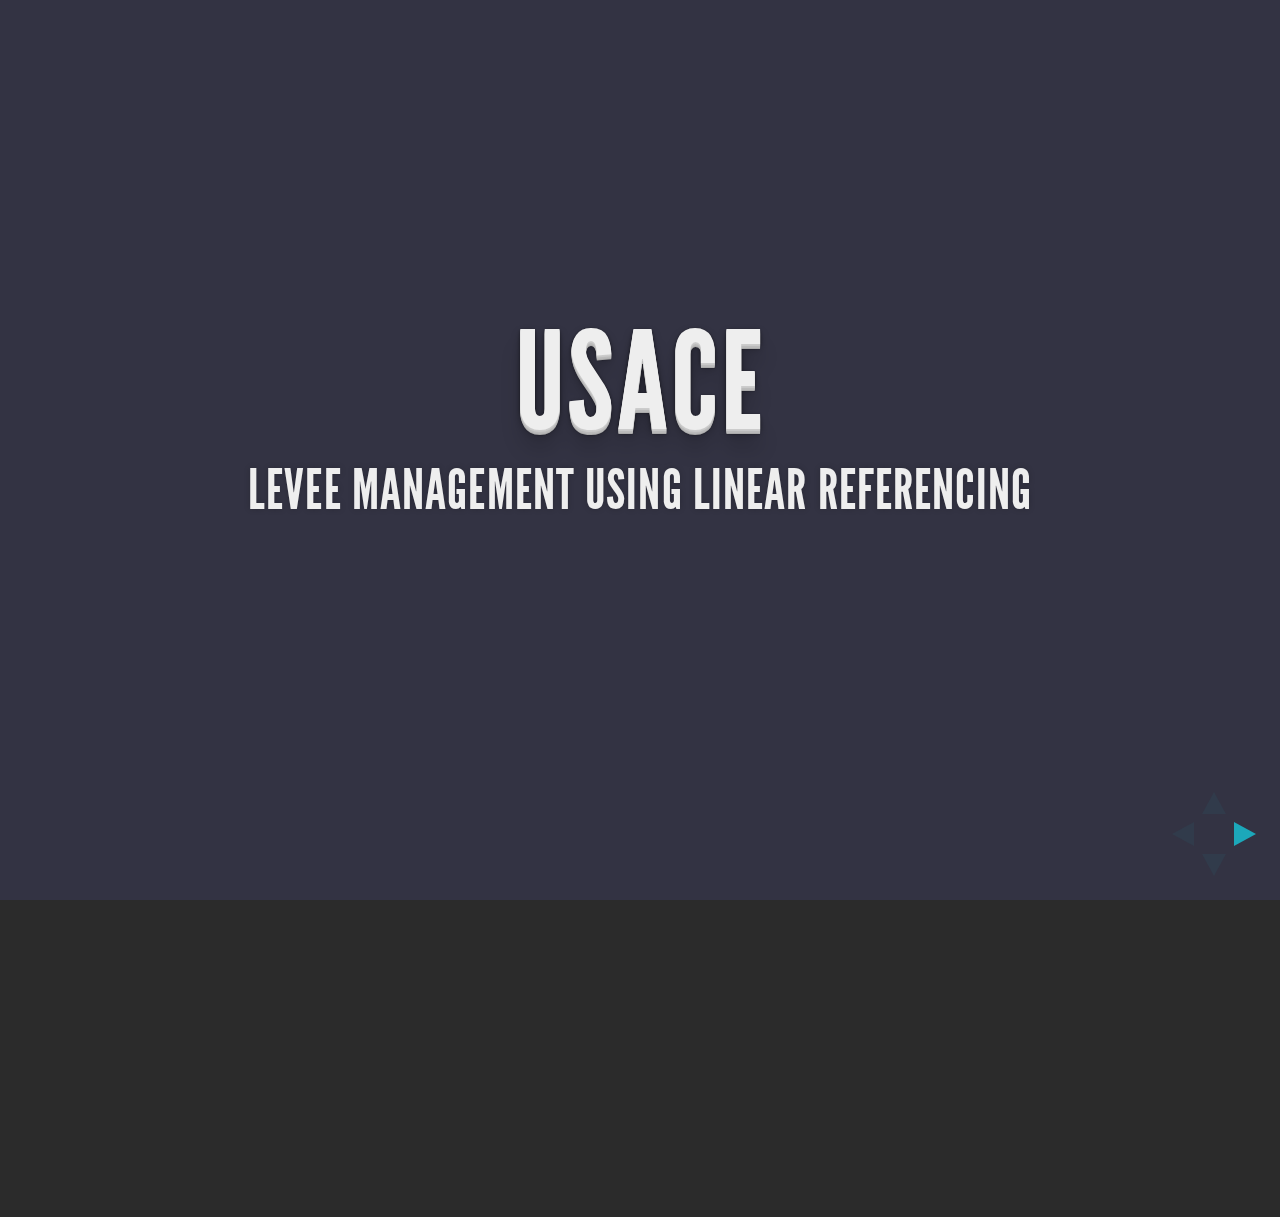
<file: index.html>
<!doctype html>
<html lang="en">

	<head>
		<meta charset="utf-8">

		<title>USACE NLD KCUAG Demo</title>
		<meta name="description" content="USACE Levees and Linear Referencing Presentation"/>
		<meta name="author" content="RG/WB"/>

		<meta name="apple-mobile-web-app-capable" content="yes" />
		<meta name="apple-mobile-web-app-status-bar-style" content="black-translucent" />

		<meta name="viewport" content="width=device-width, initial-scale=1.0, maximum-scale=1.0, user-scalable=no">

		<link rel="stylesheet" href="css/reveal.css">
		<link rel="stylesheet" href="css/theme/default.css" id="theme">

		<!-- For syntax highlighting -->
		<link rel="stylesheet" href="lib/css/zenburn.css">

		<!-- If the query includes 'print-pdf', include the PDF print sheet -->
		<script>
			if( window.location.search.match( /print-pdf/gi ) ) {
				var link = document.createElement( 'link' );
				link.rel = 'stylesheet';
				link.type = 'text/css';
				link.href = 'css/print/pdf.css';
				document.getElementsByTagName( 'head' )[0].appendChild( link );
			}
		</script>

		<!--[if lt IE 9]>
		<script src="lib/js/html5shiv.js"></script>
		<![endif]-->
	</head>

	<body>

		<div class="reveal">

			<!-- Any section element inside of this container is displayed as a slide -->
			<div class="slides">
				<section data-background="#333343">
					<h1>USACE</h1>
					<h3>Levee Management using Linear Referencing</h3>
				</section>
                <section data-background="#FF7575">
                    <section>
					    <h1>USACE Levees</h1>
					    <h2>
                           <ul>
                            <li>Responsible for over 14,000 linear miles of levees</li>
                            <li>Historically managed as fixed length segments corresponding to ownership</li>
                           </ul>
                        </h2>
				    </section>
                    <section>
					    <h1>Approach works well for USACE</h1>
					    <h1 class="fragment">but...</h1>
                        <h1 class="fragment">Fails to effectively support other federal agencies and local partners.</h1>
				    </section>
                    <section>
					    <h3>Solution:</h3>
					    <h1 class="fragment">Add linear referencing to NLD!</h1>
				    </section>
                </section>
                <section data-background="#007777">
                    <section>
					    <h1>Linear Referencing Defined</h1>
					    <h2>A method <span class="fragment">(well, methods...)</span> used to store and manage location relative to a position or range of positions along a linear feature</h2>
				    </section>
				    <section>
				    	<img src="images/mile_marker.png">
				    </section>
                    <section>
					    <iframe height="800" width="1280" src="https://moriverrecovery-s.usace.army.mil/reaches/"></iframe>
					    <a href="https://moriverrecovery-s.usace.army.mil/reaches/">bail out link</a>
				    </section>
				    <!-- Demonstrate the show temporary reach tool workflow -->
                </section>
                <section data-background="#0029A6">
                    <section>
                        <h1>Requirements</h1>
                    </section>
                    <section>
                        <h1>User Defined Classes </h1>
                       	<h2 class="fragment">(Reach Classes / Event Themes)</h2>
                        <h1 class="fragment">Dynamic Data Model</h1>
                    </section>
                    <section>
					    <iframe height="800" width="1280" src="https://moriverrecovery-s.usace.army.mil/reaches/"></iframe>
				    </section>
				    <!-- Demonstrate the Create Reach Class Tool and how we can add attributes etc... -->
                    <section>
                        <h1>On-Line Reach Editing</h1>
                    </section>
                    <section>
					    <iframe height="800" width="1280" src="https://moriverrecovery-s.usace.army.mil/reaches/"></iframe>
				    </section>
				    <!-- Demonstrate the online event editing capability -->
                    <section>
                        <h1>User-Defined Symbology</h1>
                        <h2 class="fragment">Persistant User Defined Layers</h2>
                    	<h1 class="fragment" >layer</h1>
                    	<h1 class="fragment" >==</h1>
                    	<h1 class="fragment" >data + symbology</h1>
                    </section>
                    <section>
					    <iframe height="800" width="1280" src="https://moriverrecovery-s.usace.army.mil/reaches/"></iframe>
				    </section>
				    <!-- Demonstrate adding a layer with custom symbology -->
                    <section>
                        <h1>Desktop GIS Compatibility</h1>
                        <h3 class="fragment">(export to shapefile)<h3>
                    </section>
                    <section>
					    <iframe height="800" width="1280" src="https://moriverrecovery-s.usace.army.mil/reaches/"></iframe>
				    </section>
				    <!-- Demonstrate export to shapefile functionality and how dumb it is... -->
                </section>
                <section data-background="#7519D1">
                    <section>
					    <h1>Concerns/Issues</h1>
				    </section>
                    <section>
					    <h1>UI Complexity</h1>
                        <h2 class="fragment">Single Application to serve multiple agencies</h2>
                        <h2 class="fragment">Must be highly intuative to minimize/avoid training</h2>
				    </section>
                    <section>
					    <h1>Performance!!!</h1>
				    </section>
                </section>
                <section>
                	<h1>Slides</h1>
                	<h3 class="fragment">(minus live demo of course)</h3>
                	<h1 class="fragment">willbreitkreutz.github.io/kcaug_presentation</h1>
                </section>
			</div>
		</div>

		<script src="lib/js/head.min.js"></script>
		<script src="js/reveal.js"></script>

		<script>

			// Full list of configuration options available here:
			// https://github.com/hakimel/reveal.js#configuration
			Reveal.initialize({
				controls: true,
				progress: false,
				history: true,
				center: true,

				theme: Reveal.getQueryHash().theme, // available themes are in /css/theme
				transition: Reveal.getQueryHash().transition || 'default', // default/cube/page/concave/zoom/linear/fade/none

				// Parallax scrolling
				// parallaxBackgroundImage: 'https://s3.amazonaws.com/hakim-static/reveal-js/reveal-parallax-1.jpg',
				// parallaxBackgroundSize: '2100px 900px',

				// Optional libraries used to extend on reveal.js
				dependencies: [
					{ src: 'lib/js/classList.js', condition: function() { return !document.body.classList; } },
					{ src: 'plugin/markdown/marked.js', condition: function() { return !!document.querySelector( '[data-markdown]' ); } },
					{ src: 'plugin/markdown/markdown.js', condition: function() { return !!document.querySelector( '[data-markdown]' ); } },
					{ src: 'plugin/highlight/highlight.js', async: true, callback: function() { hljs.initHighlightingOnLoad(); } },
					{ src: 'plugin/zoom-js/zoom.js', async: true, condition: function() { return !!document.body.classList; } },
					{ src: 'plugin/notes/notes.js', async: true, condition: function() { return !!document.body.classList; } }
				]
			});

		</script>

	</body>
</html>
</file>
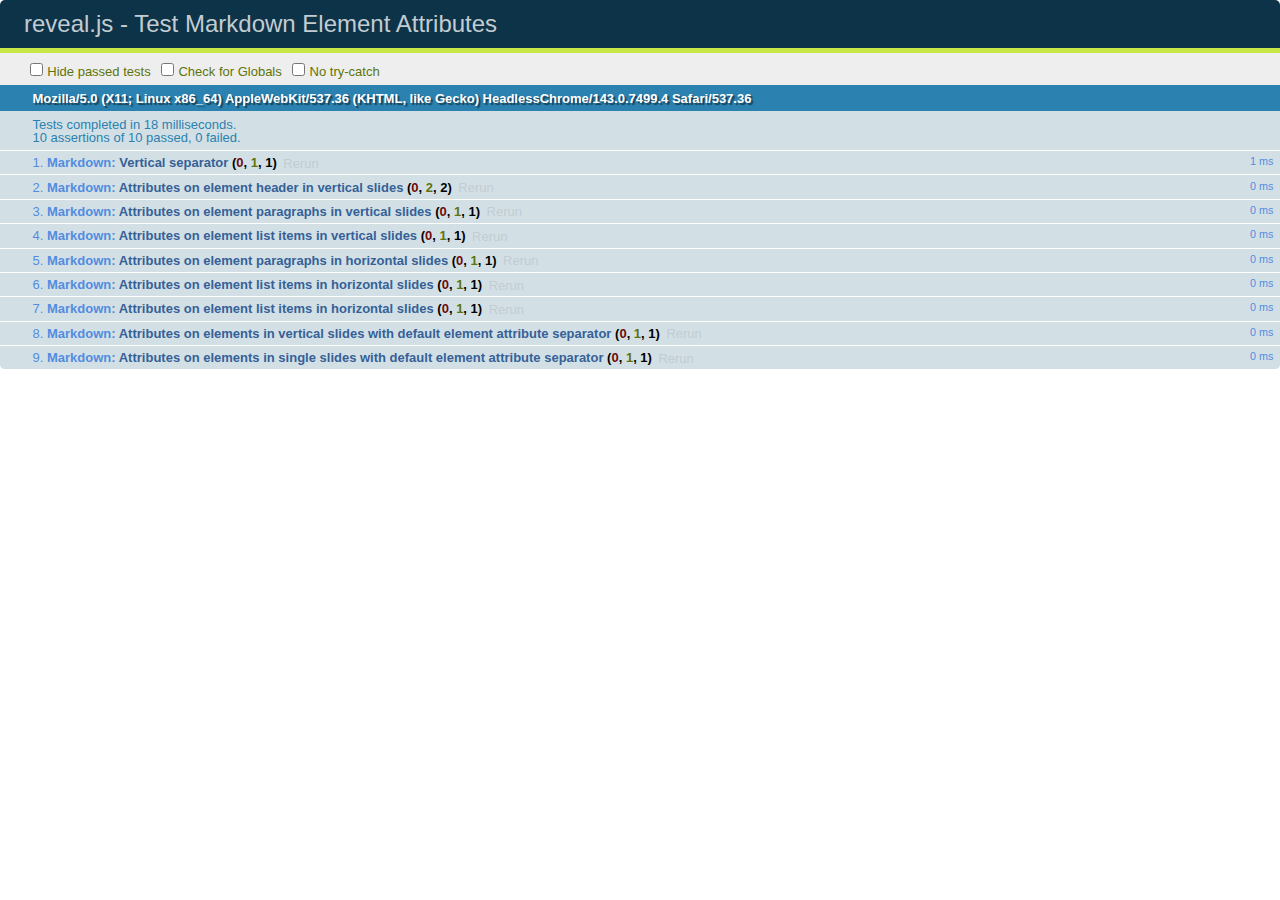
<file: test/test-markdown-element-attributes.html>
<!doctype html>
<html lang="en">

	<head>
		<meta charset="utf-8">

		<title>reveal.js - Test Markdown Element Attributes</title>

		<link rel="stylesheet" href="../css/reveal.min.css">
		<link rel="stylesheet" href="qunit-1.12.0.css">
	</head>

	<body style="overflow: auto;">

		<div id="qunit"></div>
		<div id="qunit-fixture"></div>

		<div class="reveal" style="display: none;">

			<div class="slides">

				<!-- <section data-markdown="example.md" data-separator="^\n\n\n" data-vertical="^\n\n"></section> -->

				<!-- Slides are separated by newline + three dashes + newline, vertical slides identical but two dashes -->
				<section data-markdown data-separator="^\n---\n$" data-vertical="^\n--\n$" data-element-attributes="{_\s*?([^}]+?)}">>
					<script type="text/template">
						## Slide 1.1
						<!-- {_class="fragment fade-out" data-fragment-index="1"} -->

						--

						## Slide 1.2
						<!-- {_class="fragment shrink"} -->

						Paragraph 1
						<!-- {_class="fragment grow"} -->

						Paragraph 2
						<!-- {_class="fragment grow"} -->

						- list item 1 <!-- {_class="fragment roll-in"} -->
						- list item 2 <!-- {_class="fragment roll-in"} -->
						- list item 3 <!-- {_class="fragment roll-in"} -->


						---

						## Slide 2


						Paragraph 1.2  
						multi-line <!-- {_class="fragment highlight-red"} -->

						Paragraph 2.2 <!-- {_class="fragment highlight-red"} -->

						Paragraph 2.3 <!-- {_class="fragment highlight-red"} -->

						Paragraph 2.4 <!-- {_class="fragment highlight-red"} -->

						- list item 1 <!-- {_class="fragment highlight-green"} -->
						- list item 2<!-- {_class="fragment highlight-green"} -->
						- list item 3<!-- {_class="fragment highlight-green"} -->
						- list item 4
						<!-- {_class="fragment highlight-green"} -->
						- list item 5<!-- {_class="fragment highlight-green"} -->

						Test

						![Example Picture](examples/assets/image2.png)
						<!-- {_class="reveal stretch"} -->

					</script>
				</section>



				<section 	data-markdown data-separator="^\n\n\n"
									data-vertical="^\n\n"
									data-notes="^Note:"
									data-charset="utf-8">
					<script type="text/template">
						# Test attributes in Markdown with default separator
						## Slide 1 Def <!-- .element: class="fragment highlight-red" data-fragment-index="1" -->


						## Slide 2 Def
						<!-- .element: class="fragment highlight-red" -->

					</script>
				</section>

				<section data-markdown>
				  <script type="text/template">
					## Hello world
					A paragraph
					<!-- .element: class="fragment highlight-blue" -->
				  </script>
				</section>

				<section data-markdown>
				  <script type="text/template">
					## Hello world

					Multiple  
					Line
					<!-- .element: class="fragment highlight-blue" -->
				  </script>
				</section>

				<section data-markdown>
				  <script type="text/template">
					## Hello world

					Test<!-- .element: class="fragment highlight-blue" -->

					More Test
				  </script>
				</section>


			</div>

		</div>

		<script src="../lib/js/head.min.js"></script>
		<script src="../js/reveal.min.js"></script>
		<script src="../plugin/markdown/marked.js"></script>
		<script src="../plugin/markdown/markdown.js"></script>
		<script src="qunit-1.12.0.js"></script>

		<script src="test-markdown-element-attributes.js"></script>

	</body>
</html>
</file>
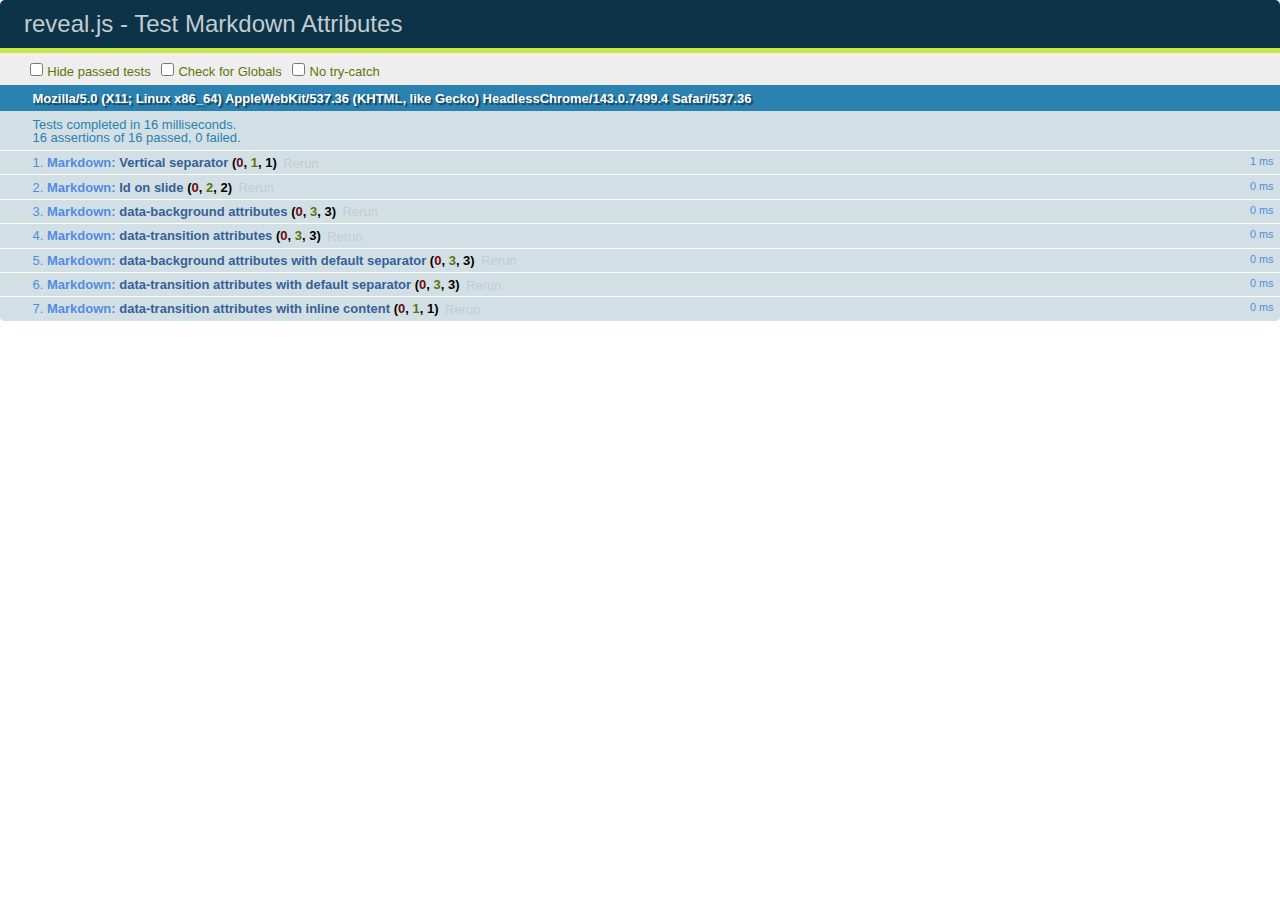
<file: test/test-markdown-slide-attributes.html>
<!doctype html>
<html lang="en">

	<head>
		<meta charset="utf-8">

		<title>reveal.js - Test Markdown Attributes</title>

		<link rel="stylesheet" href="../css/reveal.min.css">
		<link rel="stylesheet" href="qunit-1.12.0.css">
	</head>

	<body style="overflow: auto;">

		<div id="qunit"></div>
		<div id="qunit-fixture"></div>

		<div class="reveal" style="display: none;">

			<div class="slides">

				<!-- <section data-markdown="example.md" data-separator="^\n\n\n" data-vertical="^\n\n"></section> -->

				<!-- Slides are separated by three lines, vertical slides by two lines, attributes are one any line starting with (spaces and) two dashes -->
				<section 	data-markdown data-separator="^\n\n\n"
									data-vertical="^\n\n"
									data-notes="^Note:"
									data-attributes="--\s(.*?)$"
									data-charset="utf-8">
					<script type="text/template">
						# Test attributes in Markdown
						## Slide 1



						## Slide 2
						<!-- -- id="slide2" data-transition="zoom" data-background="#A0C66B" -->


						## Slide 2.1
						<!-- -- data-background="#ff0000" data-transition="fade" -->


						## Slide 2.2
						[Link to Slide2](#/slide2)



						## Slide 3
						<!-- -- data-transition="zoom" data-background="#C6916B" -->



						## Slide 4
					</script>
				</section>

				<section 	data-markdown data-separator="^\n\n\n"
									data-vertical="^\n\n"
									data-notes="^Note:"
									data-charset="utf-8">
					<script type="text/template">
						# Test attributes in Markdown with default separator
						## Slide 1 Def



						## Slide 2 Def
						<!-- .slide: id="slide2def" data-transition="concave" data-background="#A7C66B" -->


						## Slide 2.1 Def
						<!-- .slide: data-background="#f70000" data-transition="page" -->


						## Slide 2.2 Def
						[Link to Slide2](#/slide2def)



						## Slide 3 Def
						<!-- .slide: data-transition="concave" data-background="#C7916B" -->



						## Slide 4
					</script>
				</section>

				<section data-markdown>
					<script type="text/template">
						<!-- .slide: data-background="#ff0000" -->
						## Hello world
					</script>
				</section>

				<section data-markdown>
					<script type="text/template">
						## Hello world
						<!-- .slide: data-background="#ff0000" -->
					</script>
				</section>

				<section data-markdown>
					<script type="text/template">
						## Hello world

						Test
						<!-- .slide: data-background="#ff0000" -->

						More Test
					</script>
				</section>

			</div>

		</div>

		<script src="../lib/js/head.min.js"></script>
		<script src="../js/reveal.min.js"></script>
		<script src="../plugin/markdown/marked.js"></script>
		<script src="../plugin/markdown/markdown.js"></script>
		<script src="qunit-1.12.0.js"></script>

		<script src="test-markdown-slide-attributes.js"></script>

	</body>
</html>
</file>
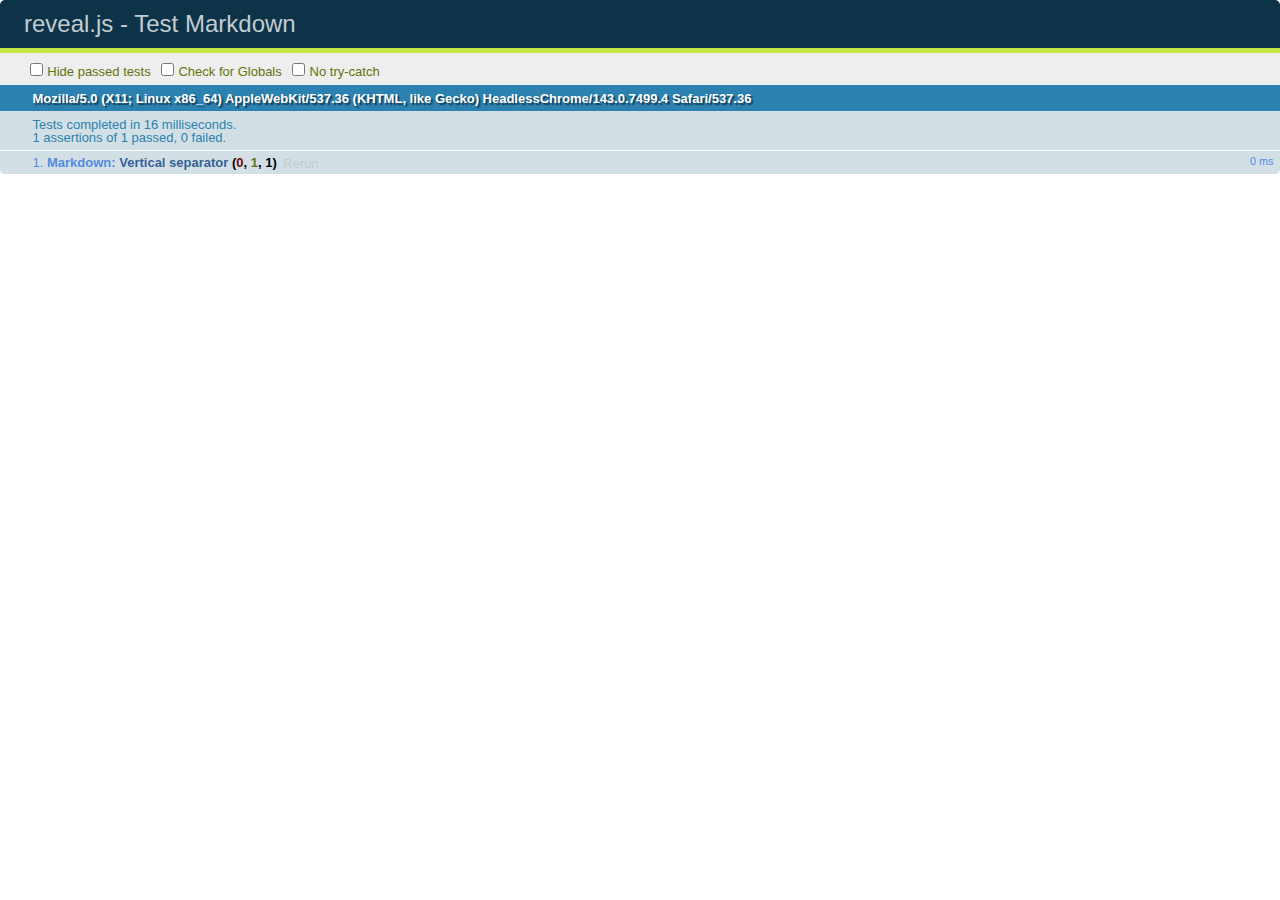
<file: test/test-markdown.html>
<!doctype html>
<html lang="en">

	<head>
		<meta charset="utf-8">

		<title>reveal.js - Test Markdown</title>

		<link rel="stylesheet" href="../css/reveal.min.css">
		<link rel="stylesheet" href="qunit-1.12.0.css">
	</head>

	<body style="overflow: auto;">

		<div id="qunit"></div>
  		<div id="qunit-fixture"></div>

		<div class="reveal" style="display: none;">

			<div class="slides">

				<!-- <section data-markdown="example.md" data-separator="^\n\n\n" data-vertical="^\n\n"></section> -->

				<!-- Slides are separated by newline + three dashes + newline, vertical slides identical but two dashes -->
				<section data-markdown data-separator="^\n---\n$" data-vertical="^\n--\n$">
					<script type="text/template">
						## Slide 1.1

						--

						## Slide 1.2

						---

						## Slide 2
					</script>
				</section>

			</div>

		</div>

		<script src="../lib/js/head.min.js"></script>
		<script src="../js/reveal.min.js"></script>
		<script src="../plugin/markdown/marked.js"></script>
		<script src="../plugin/markdown/markdown.js"></script>
		<script src="qunit-1.12.0.js"></script>

		<script src="test-markdown.js"></script>

	</body>
</html>
</file>
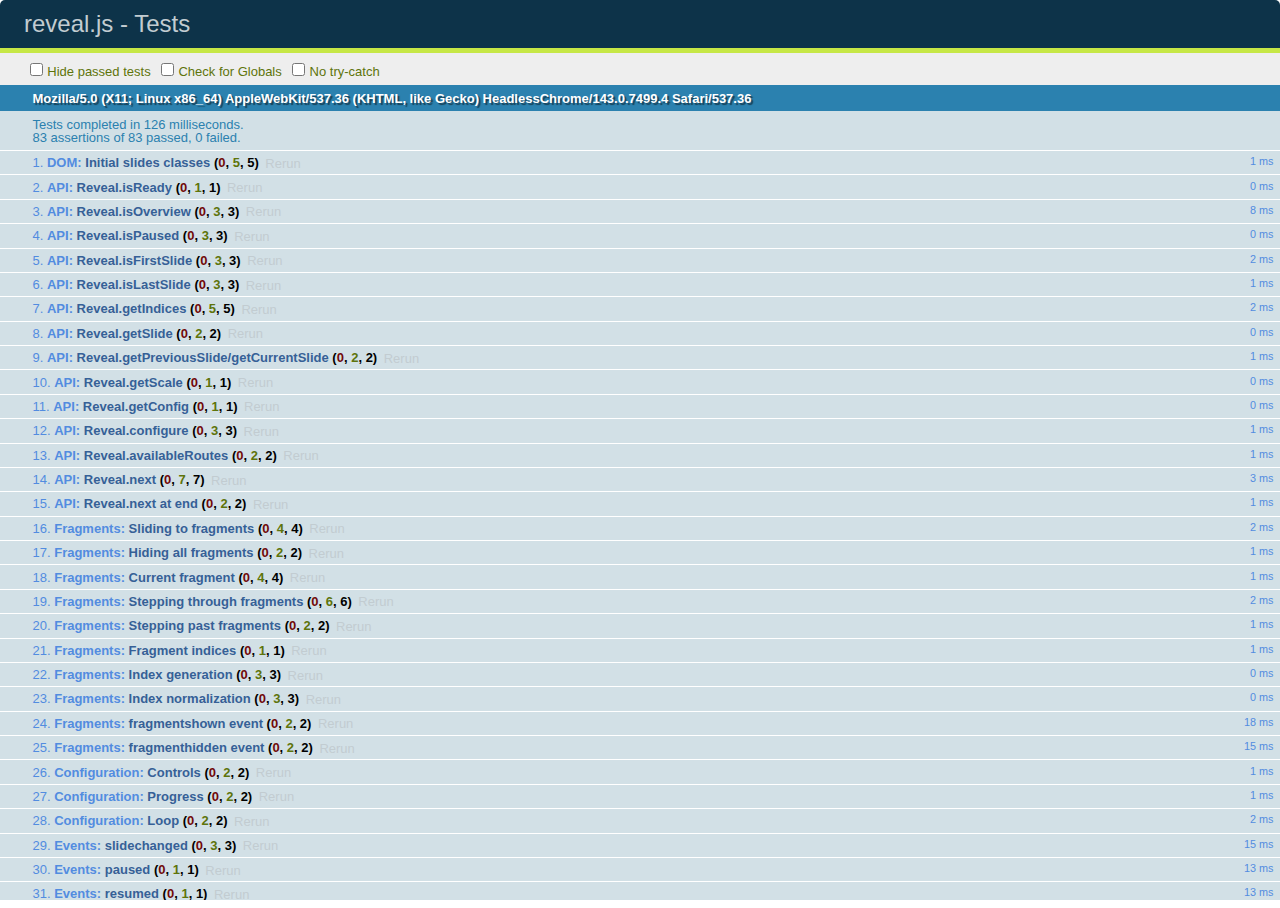
<file: test/test.html>
<!doctype html>
<html lang="en">

	<head>
		<meta charset="utf-8">

		<title>reveal.js - Tests</title>

		<link rel="stylesheet" href="../css/reveal.min.css">
		<link rel="stylesheet" href="qunit-1.12.0.css">
	</head>

	<body style="overflow: auto;">

		<div id="qunit"></div>
  		<div id="qunit-fixture"></div>

		<div class="reveal" style="display: none;">

			<div class="slides">

				<section>
					<h1>1</h1>
				</section>

				<section>
					<section>
						<h1>2.1</h1>
					</section>
					<section>
						<h1>2.2</h1>
					</section>
					<section>
						<h1>2.3</h1>
					</section>
				</section>

				<section id="fragment-slides">
					<section>
						<h1>3.1</h1>
						<ul>
							<li class="fragment">4.1</li>
							<li class="fragment">4.2</li>
							<li class="fragment">4.3</li>
						</ul>
					</section>

					<section>
						<h1>3.2</h1>
						<ul>
							<li class="fragment" data-fragment-index="0">4.1</li>
							<li class="fragment" data-fragment-index="0">4.2</li>
						</ul>
					</section>

					<section>
						<h1>3.3</h1>
						<ul>
							<li class="fragment" data-fragment-index="1">3.3.1</li>
							<li class="fragment" data-fragment-index="4">3.3.2</li>
							<li class="fragment" data-fragment-index="4">3.3.3</li>
						</ul>
					</section>
				</section>

				<section>
					<h1>4</h1>
				</section>

			</div>

		</div>

		<script src="../lib/js/head.min.js"></script>
		<script src="../js/reveal.min.js"></script>
		<script src="qunit-1.12.0.js"></script>

		<script src="test.js"></script>

	</body>
</html>
</file>
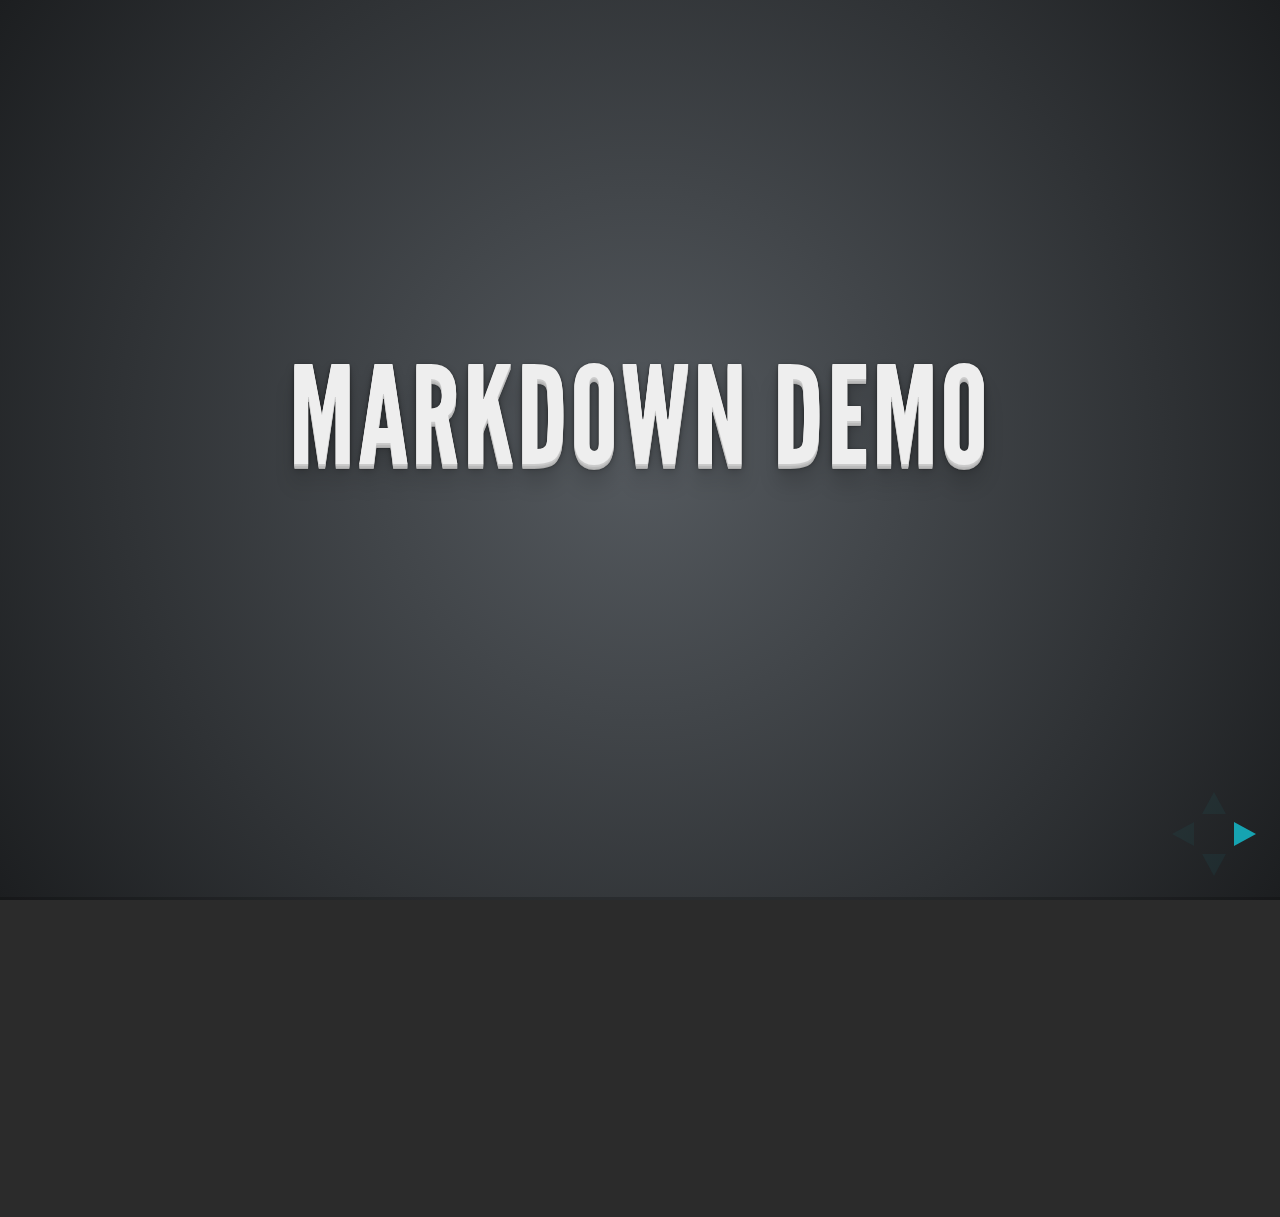
<file: plugin/markdown/example.html>
<!doctype html>
<html lang="en">

	<head>
		<meta charset="utf-8">

		<title>reveal.js - Markdown Demo</title>

		<link rel="stylesheet" href="../../css/reveal.css">
		<link rel="stylesheet" href="../../css/theme/default.css" id="theme">

        <link rel="stylesheet" href="../../lib/css/zenburn.css">
	</head>

	<body>

		<div class="reveal">

			<div class="slides">

                <!-- Use external markdown resource, separate slides by three newlines; vertical slides by two newlines -->
                <section data-markdown="example.md" data-separator="^\n\n\n" data-vertical="^\n\n"></section>

                <!-- Slides are separated by three dashes (quick 'n dirty regular expression) -->
                <section data-markdown data-separator="---">
                    <script type="text/template">
                        ## Demo 1
                        Slide 1
                        ---
                        ## Demo 1
                        Slide 2
                        ---
                        ## Demo 1
                        Slide 3
                    </script>
                </section>

                <!-- Slides are separated by newline + three dashes + newline, vertical slides identical but two dashes -->
                <section data-markdown data-separator="^\n---\n$" data-vertical="^\n--\n$">
                    <script type="text/template">
                        ## Demo 2
                        Slide 1.1

                        --

                        ## Demo 2
                        Slide 1.2

                        ---

                        ## Demo 2
                        Slide 2
                    </script>
                </section>

                <!-- No "extra" slides, since there are no separators defined (so they'll become horizontal rulers) -->
                <section data-markdown>
                    <script type="text/template">
                        A

                        ---

                        B

                        ---

                        C
                    </script>
                </section>

                <!-- Slide attributes -->
                <section data-markdown>
                    <script type="text/template">
                        <!-- .slide: data-background="#000000" -->
                        ## Slide attributes
                    </script>
                </section>

                <!-- Element attributes -->
                <section data-markdown>
                    <script type="text/template">
                        ## Element attributes
                        - Item 1 <!-- .element: class="fragment" data-fragment-index="2" -->
                        - Item 2 <!-- .element: class="fragment" data-fragment-index="1" -->
                    </script>
                </section>

                <!-- Code -->
                <section data-markdown>
                    <script type="text/template">
                        ```php
                        public function foo()
                        {
                            $foo = array(
                                'bar' => 'bar'
                            )
                        }
                        ```
                    </script>
                </section>

            </div>
		</div>

		<script src="../../lib/js/head.min.js"></script>
		<script src="../../js/reveal.js"></script>

		<script>

			Reveal.initialize({
				controls: true,
				progress: true,
				history: true,
				center: true,

				// Optional libraries used to extend on reveal.js
				dependencies: [
					{ src: '../../lib/js/classList.js', condition: function() { return !document.body.classList; } },
					{ src: 'marked.js', condition: function() { return !!document.querySelector( '[data-markdown]' ); } },
                    { src: 'markdown.js', condition: function() { return !!document.querySelector( '[data-markdown]' ); } },
                    { src: '../highlight/highlight.js', async: true, callback: function() { hljs.initHighlightingOnLoad(); } },
					{ src: '../notes/notes.js' }
				]
			});

		</script>

	</body>
</html>
</file>
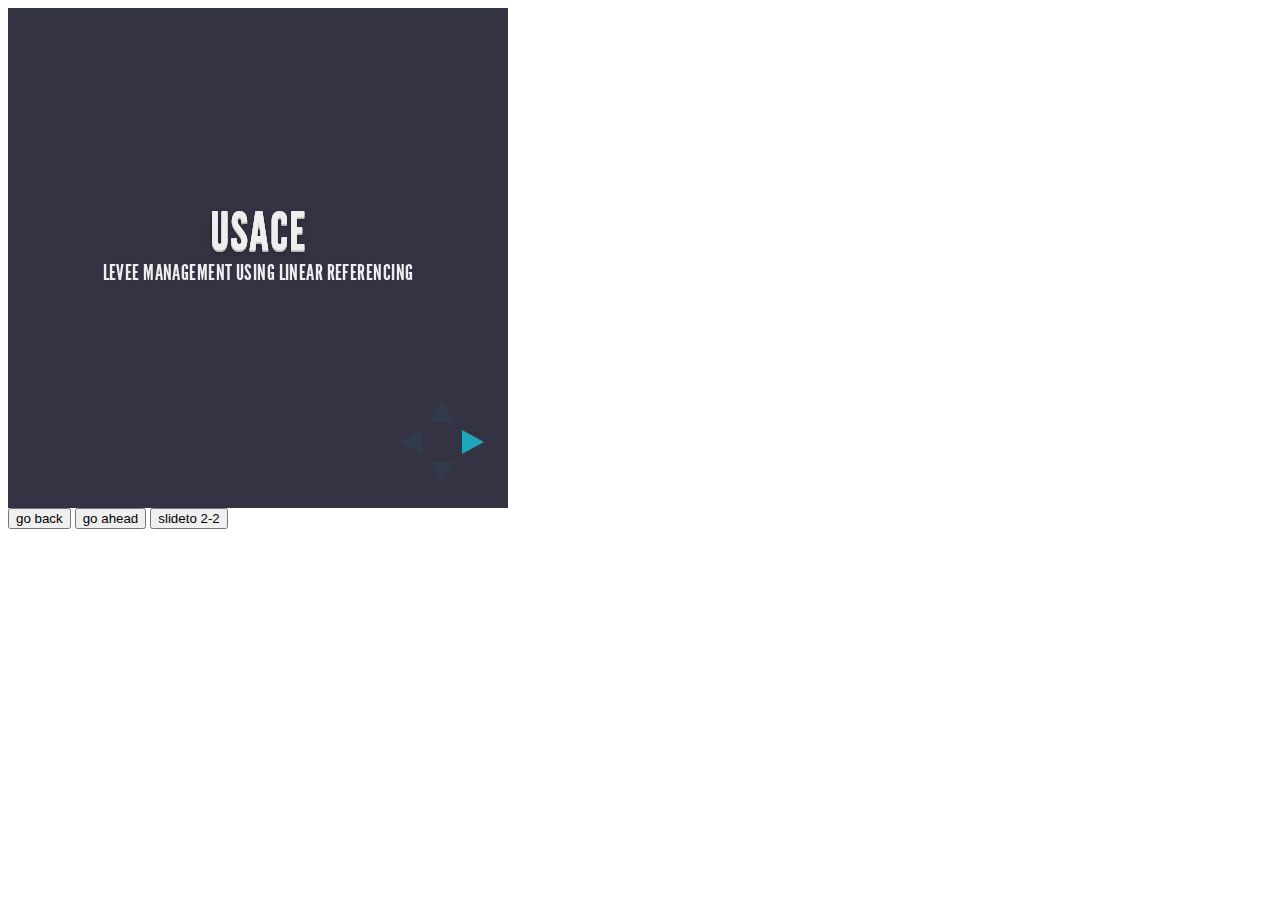
<file: plugin/postmessage/example.html>
<html>
	<body>

		<iframe id="reveal" src="../../index.html" style="border: 0;" width="500" height="500"></iframe>

		<div>
			<input id="back" type="button" value="go back"/>
			<input id="ahead" type="button" value="go ahead"/>
			<input id="slideto" type="button" value="slideto 2-2"/>
		</div>

		<script>

			(function (){

				var back = document.getElementById( 'back' ),
						ahead = document.getElementById( 'ahead' ),
						slideto = document.getElementById( 'slideto' ),
						reveal =  window.frames[0];

					back.addEventListener( 'click', function () {
						
					reveal.postMessage( JSON.stringify({method: 'prev', args: []}), '*' );
				}, false );

				ahead.addEventListener( 'click', function (){
					reveal.postMessage( JSON.stringify({method: 'next', args: []}), '*' );
				}, false );

				slideto.addEventListener( 'click', function (){
					reveal.postMessage( JSON.stringify({method: 'slide', args: [2,2]}), '*' );
				}, false );

			}());

		</script>

	</body>
</html>
</file>
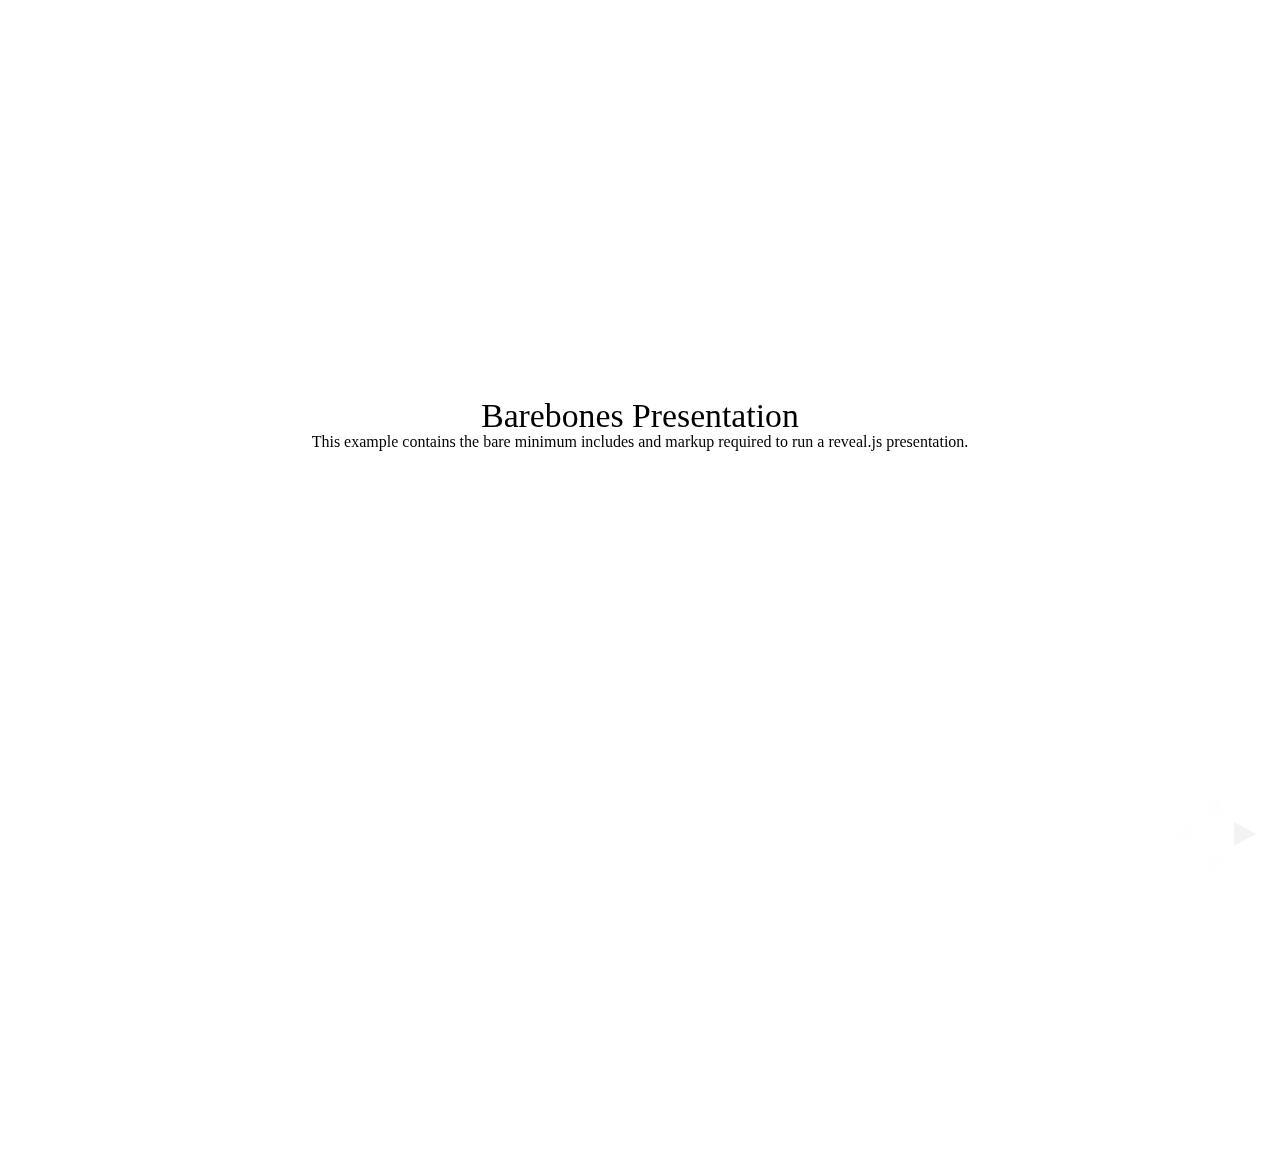
<file: test/examples/barebones.html>
<!doctype html>
<html lang="en">

	<head>
		<meta charset="utf-8">

		<title>reveal.js - Barebones</title>

		<link rel="stylesheet" href="../../css/reveal.min.css">
	</head>

	<body>

		<div class="reveal">

			<div class="slides">

				<section>
					<h2>Barebones Presentation</h2>
					<p>This example contains the bare minimum includes and markup required to run a reveal.js presentation.</p>
				</section>

				<section>
					<h2>No Theme</h2>
					<p>There's no theme included, so it will fall back on browser defaults.</p>
				</section>

			</div>

		</div>

		<script src="../../js/reveal.min.js"></script>

		<script>

			Reveal.initialize();

		</script>

	</body>
</html>
</file>
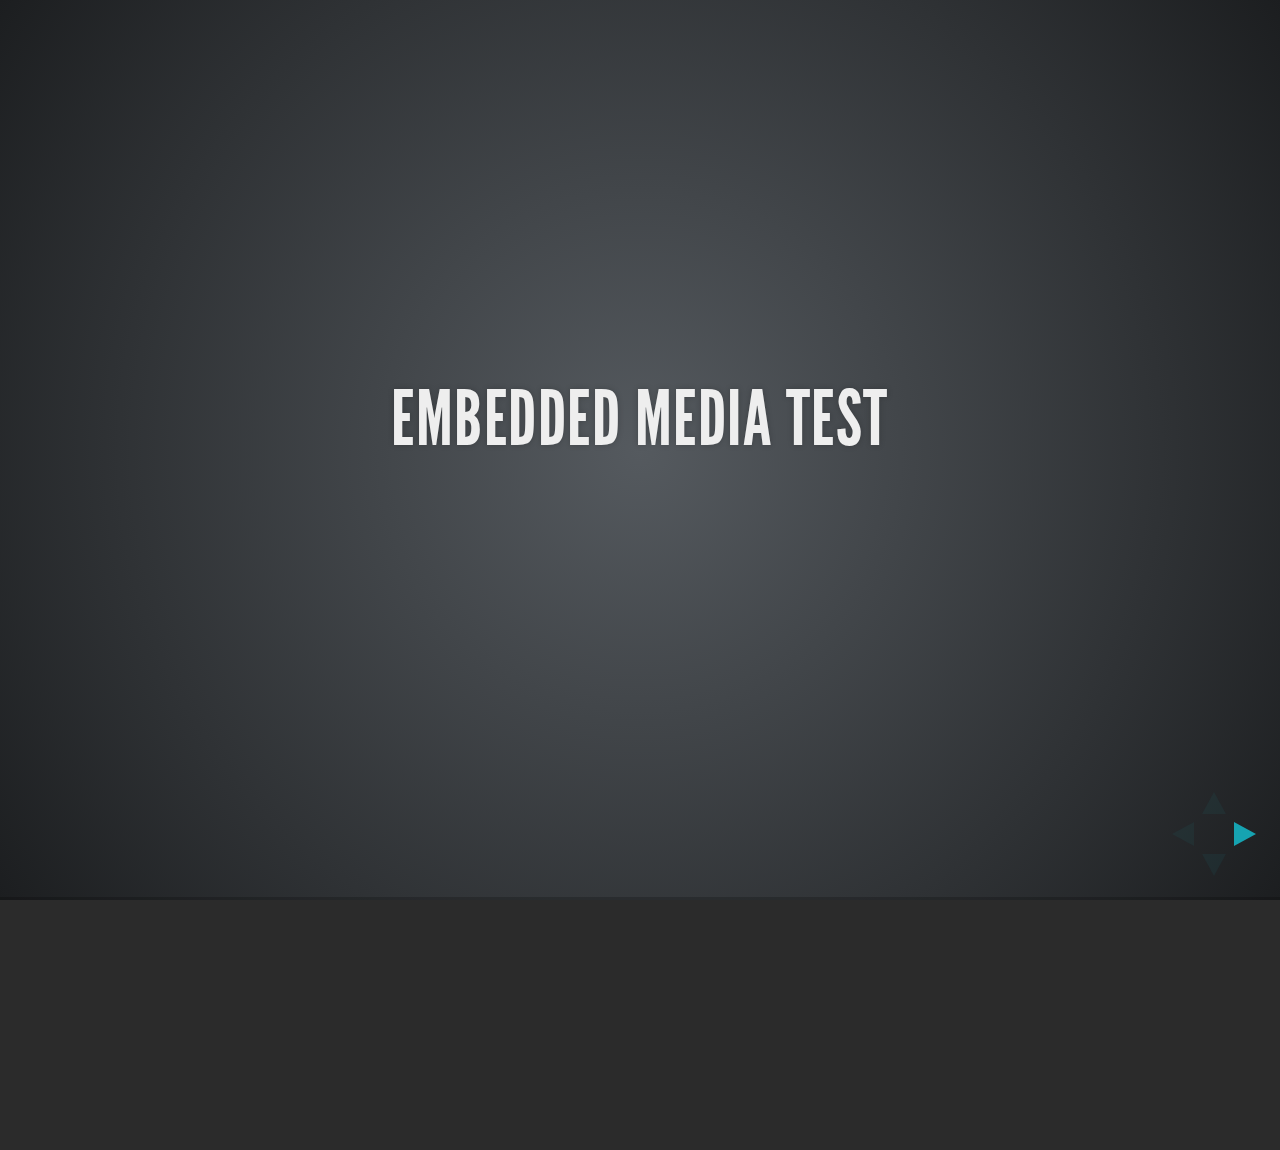
<file: test/examples/embedded-media.html>
<!doctype html>
<html lang="en">

	<head>
		<meta charset="utf-8">

		<title>reveal.js - Embedded Media</title>

		<meta name="viewport" content="width=device-width, initial-scale=1.0, maximum-scale=1.0, user-scalable=no">

		<link rel="stylesheet" href="../../css/reveal.min.css">
		<link rel="stylesheet" href="../../css/theme/default.css" id="theme">
	</head>

	<body>

		<div class="reveal">

			<div class="slides">

				<section>
					<h2>Embedded Media Test</h2>
				</section>

				<section>
					<iframe data-autoplay width="420" height="345" src="http://www.youtube.com/embed/l3RQZ4mcr1c"></iframe>
				</section>

				<section>
					<h2>Empty Slide</h2>
				</section>

			</div>

		</div>

		<script src="../../lib/js/head.min.js"></script>
		<script src="../../js/reveal.min.js"></script>

		<script>

			Reveal.initialize({
				transition: 'linear'
			});

		</script>

	</body>
</html>
</file>
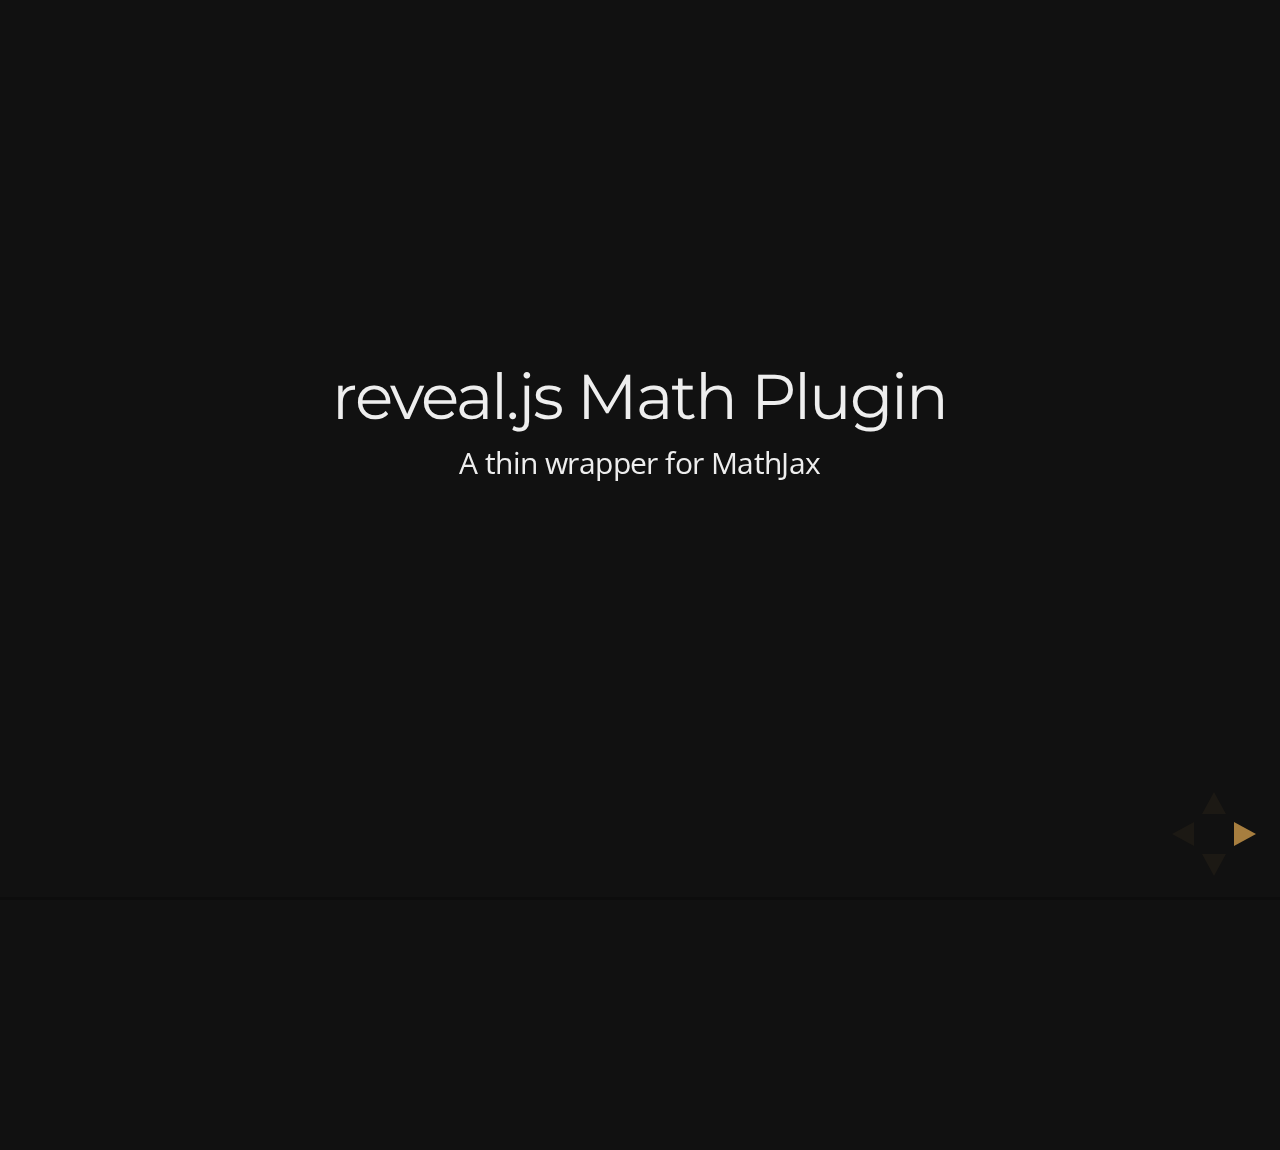
<file: test/examples/math.html>
<!doctype html>
<html lang="en">

	<head>
		<meta charset="utf-8">

		<title>reveal.js - Math Plugin</title>

		<meta name="viewport" content="width=device-width, initial-scale=1.0, maximum-scale=1.0, user-scalable=no">

		<link rel="stylesheet" href="../../css/reveal.min.css">
		<link rel="stylesheet" href="../../css/theme/night.css" id="theme">
	</head>

	<body>

		<div class="reveal">

			<div class="slides">

				<section>
					<h2>reveal.js Math Plugin</h2>
					<p>A thin wrapper for MathJax</p>
				</section>

				<section>
					<h3>The Lorenz Equations</h3>

					\[\begin{aligned}
					\dot{x} &amp; = \sigma(y-x) \\
					\dot{y} &amp; = \rho x - y - xz \\
					\dot{z} &amp; = -\beta z + xy
					\end{aligned} \]
				</section>

				<section>
					<h3>The Cauchy-Schwarz Inequality</h3>

					<script type="math/tex; mode=display">
						\left( \sum_{k=1}^n a_k b_k \right)^2 \leq \left( \sum_{k=1}^n a_k^2 \right) \left( \sum_{k=1}^n b_k^2 \right)
					</script>
				</section>

				<section>
					<h3>A Cross Product Formula</h3>

					\[\mathbf{V}_1 \times \mathbf{V}_2 =  \begin{vmatrix}
					\mathbf{i} &amp; \mathbf{j} &amp; \mathbf{k} \\
					\frac{\partial X}{\partial u} &amp;  \frac{\partial Y}{\partial u} &amp; 0 \\
					\frac{\partial X}{\partial v} &amp;  \frac{\partial Y}{\partial v} &amp; 0
					\end{vmatrix}  \]
				</section>

				<section>
					<h3>The probability of getting \(k\) heads when flipping \(n\) coins is</h3>

					\[P(E)   = {n \choose k} p^k (1-p)^{ n-k} \]
				</section>

				<section>
					<h3>An Identity of Ramanujan</h3>

					\[ \frac{1}{\Bigl(\sqrt{\phi \sqrt{5}}-\phi\Bigr) e^{\frac25 \pi}} =
					1+\frac{e^{-2\pi}} {1+\frac{e^{-4\pi}} {1+\frac{e^{-6\pi}}
					{1+\frac{e^{-8\pi}} {1+\ldots} } } } \]
				</section>

				<section>
					<h3>A Rogers-Ramanujan Identity</h3>

					\[  1 +  \frac{q^2}{(1-q)}+\frac{q^6}{(1-q)(1-q^2)}+\cdots =
					\prod_{j=0}^{\infty}\frac{1}{(1-q^{5j+2})(1-q^{5j+3})}\]
				</section>

				<section>
					<h3>Maxwell&#8217;s Equations</h3>

					\[  \begin{aligned}
					\nabla \times \vec{\mathbf{B}} -\, \frac1c\, \frac{\partial\vec{\mathbf{E}}}{\partial t} &amp; = \frac{4\pi}{c}\vec{\mathbf{j}} \\   \nabla \cdot \vec{\mathbf{E}} &amp; = 4 \pi \rho \\
					\nabla \times \vec{\mathbf{E}}\, +\, \frac1c\, \frac{\partial\vec{\mathbf{B}}}{\partial t} &amp; = \vec{\mathbf{0}} \\
					\nabla \cdot \vec{\mathbf{B}} &amp; = 0 \end{aligned}
					\]
				</section>

				<section>
					<section>
						<h3>The Lorenz Equations</h3>

						<div class="fragment">
							\[\begin{aligned}
							\dot{x} &amp; = \sigma(y-x) \\
							\dot{y} &amp; = \rho x - y - xz \\
							\dot{z} &amp; = -\beta z + xy
							\end{aligned} \]
						</div>
					</section>

					<section>
						<h3>The Cauchy-Schwarz Inequality</h3>

						<div class="fragment">
							\[ \left( \sum_{k=1}^n a_k b_k \right)^2 \leq \left( \sum_{k=1}^n a_k^2 \right) \left( \sum_{k=1}^n b_k^2 \right) \]
						</div>
					</section>

					<section>
						<h3>A Cross Product Formula</h3>

						<div class="fragment">
							\[\mathbf{V}_1 \times \mathbf{V}_2 =  \begin{vmatrix}
							\mathbf{i} &amp; \mathbf{j} &amp; \mathbf{k} \\
							\frac{\partial X}{\partial u} &amp;  \frac{\partial Y}{\partial u} &amp; 0 \\
							\frac{\partial X}{\partial v} &amp;  \frac{\partial Y}{\partial v} &amp; 0
							\end{vmatrix}  \]
						</div>
					</section>

					<section>
						<h3>The probability of getting \(k\) heads when flipping \(n\) coins is</h3>

						<div class="fragment">
							\[P(E)   = {n \choose k} p^k (1-p)^{ n-k} \]
						</div>
					</section>

					<section>
						<h3>An Identity of Ramanujan</h3>

						<div class="fragment">
							\[ \frac{1}{\Bigl(\sqrt{\phi \sqrt{5}}-\phi\Bigr) e^{\frac25 \pi}} =
							1+\frac{e^{-2\pi}} {1+\frac{e^{-4\pi}} {1+\frac{e^{-6\pi}}
							{1+\frac{e^{-8\pi}} {1+\ldots} } } } \]
						</div>
					</section>

					<section>
						<h3>A Rogers-Ramanujan Identity</h3>

						<div class="fragment">
							\[  1 +  \frac{q^2}{(1-q)}+\frac{q^6}{(1-q)(1-q^2)}+\cdots =
							\prod_{j=0}^{\infty}\frac{1}{(1-q^{5j+2})(1-q^{5j+3})}\]
						</div>
					</section>

					<section>
						<h3>Maxwell&#8217;s Equations</h3>

						<div class="fragment">
							\[  \begin{aligned}
							\nabla \times \vec{\mathbf{B}} -\, \frac1c\, \frac{\partial\vec{\mathbf{E}}}{\partial t} &amp; = \frac{4\pi}{c}\vec{\mathbf{j}} \\   \nabla \cdot \vec{\mathbf{E}} &amp; = 4 \pi \rho \\
							\nabla \times \vec{\mathbf{E}}\, +\, \frac1c\, \frac{\partial\vec{\mathbf{B}}}{\partial t} &amp; = \vec{\mathbf{0}} \\
							\nabla \cdot \vec{\mathbf{B}} &amp; = 0 \end{aligned}
							\]
						</div>
					</section>
				</section>

			</div>

		</div>

		<script src="../../lib/js/head.min.js"></script>
		<script src="../../js/reveal.min.js"></script>

		<script>

			Reveal.initialize({
				history: true,
				transition: 'linear',

				math: {
					// mathjax: 'http://cdn.mathjax.org/mathjax/latest/MathJax.js',
					config: 'TeX-AMS_HTML-full'
				},

				dependencies: [
					{ src: '../../lib/js/classList.js' },
					{ src: '../../plugin/math/math.js', async: true }
				]
			});

		</script>

	</body>
</html>
</file>
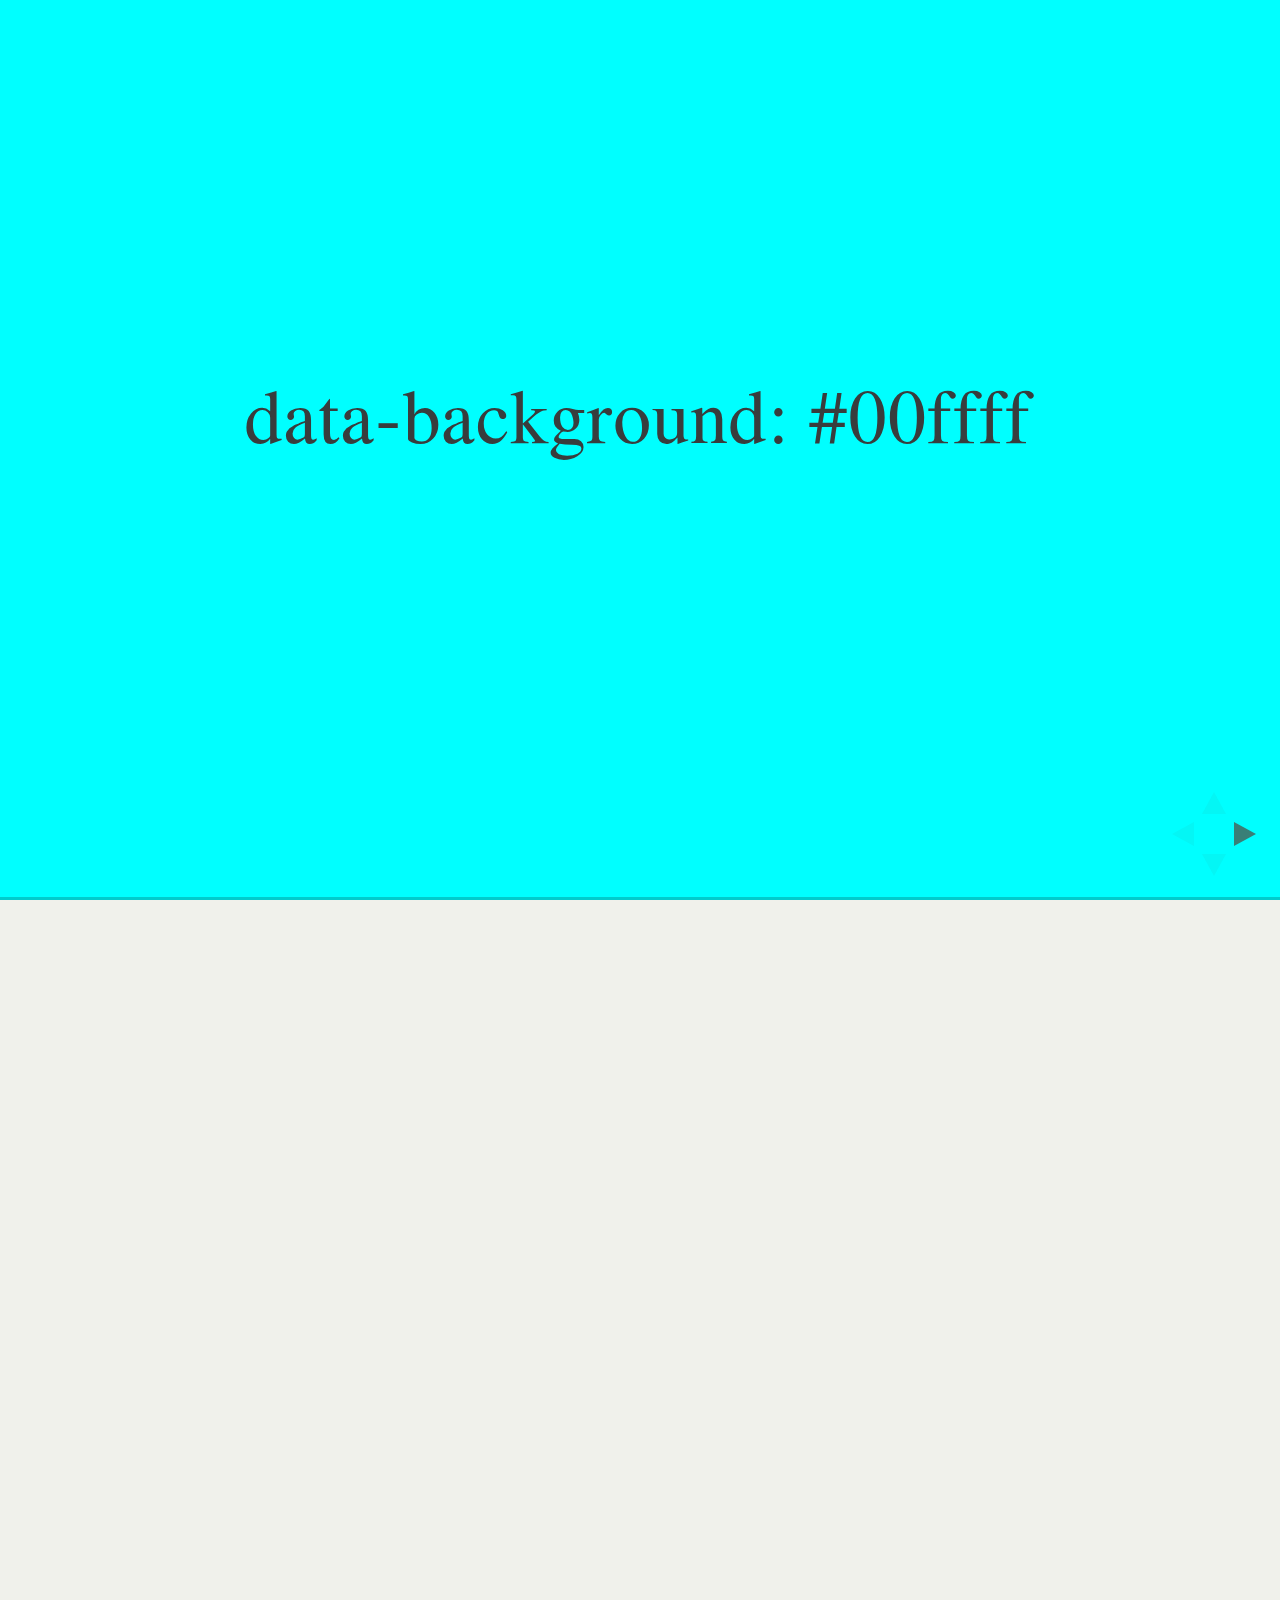
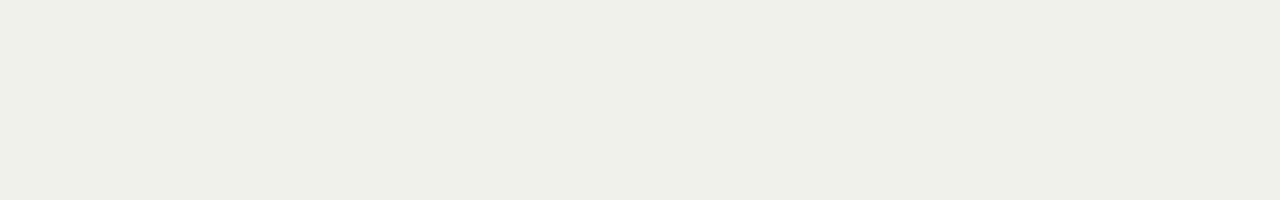
<file: test/examples/slide-backgrounds.html>
<!doctype html>
<html lang="en">

	<head>
		<meta charset="utf-8">

		<title>reveal.js - Slide Backgrounds</title>

		<meta name="viewport" content="width=device-width, initial-scale=1.0, maximum-scale=1.0, user-scalable=no">

		<link rel="stylesheet" href="../../css/reveal.min.css">
		<link rel="stylesheet" href="../../css/theme/serif.css" id="theme">
	</head>

	<body>

		<div class="reveal">

			<div class="slides">

				<section data-background="#00ffff">
					<h2>data-background: #00ffff</h2>
				</section>

				<section data-background="#bb00bb">
					<h2>data-background: #bb00bb</h2>
				</section>

				<section>
					<section data-background="#ff0000">
						<h2>data-background: #ff0000</h2>
					</section>
					<section data-background="rgba(0, 0, 0, 0.2)">
						<h2>data-background: rgba(0, 0, 0, 0.2)</h2>
					</section>
					<section data-background="salmon">
						<h2>data-background: salmon</h2>
					</section>
				</section>

				<section data-background="rgba(0, 100, 100, 0.2)">
					<section>
						<h2>Background applied to stack</h2>
					</section>
					<section>
						<h2>Background applied to stack</h2>
					</section>
					<section data-background="rgba(100, 0, 0, 0.2)">
						<h2>Background applied to slide inside of stack</h2>
					</section>
				</section>

				<section data-background-transition="slide" data-background="assets/image1.png" style="background: rgba(255,255,255,0.9)">
					<h2>Background image</h2>
				</section>

				<section>
					<section data-background-transition="slide" data-background="assets/image1.png" style="background: rgba(255,255,255,0.9)">
						<h2>Background image</h2>
					</section>
					<section data-background-transition="slide" data-background="assets/image1.png" style="background: rgba(255,255,255,0.9)">
						<h2>Background image</h2>
					</section>
				</section>

				<section data-background="assets/image2.png" data-background-size="100px" data-background-repeat="repeat" data-background-color="#111" style="background: rgba(255,255,255,0.9)">
					<h2>Background image</h2>
					<pre>data-background-size="100px" data-background-repeat="repeat" data-background-color="#111"</pre>
				</section>

				<section data-background="#888888">
					<h2>Same background twice (1/2)</h2>
				</section>
				<section data-background="#888888">
					<h2>Same background twice (2/2)</h2>
				</section>

				<section>
					<section data-background="#417203">
						<h2>Same background twice vertical (1/2)</h2>
					</section>
					<section data-background="#417203">
						<h2>Same background twice vertical (2/2)</h2>
					</section>
				</section>

				<section data-background="#934f4d">
					<h2>Same background from horizontal to vertical (1/3)</h2>
				</section>
				<section>
					<section data-background="#934f4d">
						<h2>Same background from horizontal to vertical (2/3)</h2>
					</section>
					<section data-background="#934f4d">
						<h2>Same background from horizontal to vertical (3/3)</h2>
					</section>
				</section>

			</div>

		</div>

		<script src="../../lib/js/head.min.js"></script>
		<script src="../../js/reveal.min.js"></script>

		<script>

			// Full list of configuration options available here:
			// https://github.com/hakimel/reveal.js#configuration
			Reveal.initialize({
				center: true,
				// rtl: true,

				transition: 'linear',
				// transitionSpeed: 'slow',
				// backgroundTransition: 'slide'
			});

		</script>

	</body>
</html>
</file>
<file: css/reveal.css>
@charset "UTF-8";

/*!
 * reveal.js
 * http://lab.hakim.se/reveal-js
 * MIT licensed
 *
 * Copyright (C) 2014 Hakim El Hattab, http://hakim.se
 */


/*********************************************
 * RESET STYLES
 *********************************************/

html, body, .reveal div, .reveal span, .reveal applet, .reveal object, .reveal iframe,
.reveal h1, .reveal h2, .reveal h3, .reveal h4, .reveal h5, .reveal h6, .reveal p, .reveal blockquote, .reveal pre,
.reveal a, .reveal abbr, .reveal acronym, .reveal address, .reveal big, .reveal cite, .reveal code,
.reveal del, .reveal dfn, .reveal em, .reveal img, .reveal ins, .reveal kbd, .reveal q, .reveal s, .reveal samp,
.reveal small, .reveal strike, .reveal strong, .reveal sub, .reveal sup, .reveal tt, .reveal var,
.reveal b, .reveal u, .reveal i, .reveal center,
.reveal dl, .reveal dt, .reveal dd, .reveal ol, .reveal ul, .reveal li,
.reveal fieldset, .reveal form, .reveal label, .reveal legend,
.reveal table, .reveal caption, .reveal tbody, .reveal tfoot, .reveal thead, .reveal tr, .reveal th, .reveal td,
.reveal article, .reveal aside, .reveal canvas, .reveal details, .reveal embed,
.reveal figure, .reveal figcaption, .reveal footer, .reveal header, .reveal hgroup,
.reveal menu, .reveal nav, .reveal output, .reveal ruby, .reveal section, .reveal summary,
.reveal time, .reveal mark, .reveal audio, video {
	margin: 0;
	padding: 0;
	border: 0;
	font-size: 100%;
	font: inherit;
	vertical-align: baseline;
}

.reveal article, .reveal aside, .reveal details, .reveal figcaption, .reveal figure,
.reveal footer, .reveal header, .reveal hgroup, .reveal menu, .reveal nav, .reveal section {
	display: block;
}


/*********************************************
 * GLOBAL STYLES
 *********************************************/

html,
body {
	width: 100%;
	height: 100%;
	overflow: hidden;
}

body {
	position: relative;
	line-height: 1;
}

::selection {
	background: #FF5E99;
	color: #fff;
	text-shadow: none;
}


/*********************************************
 * HEADERS
 *********************************************/

.reveal h1,
.reveal h2,
.reveal h3,
.reveal h4,
.reveal h5,
.reveal h6 {
	-webkit-hyphens: auto;
	   -moz-hyphens: auto;
	        hyphens: auto;

	word-wrap: break-word;
	line-height: 1;
}

.reveal h1 { font-size: 3.77em; }
.reveal h2 { font-size: 2.11em;	}
.reveal h3 { font-size: 1.55em;	}
.reveal h4 { font-size: 1em;	}


/*********************************************
 * VIEW FRAGMENTS
 *********************************************/

.reveal .slides section .fragment {
	opacity: 0;

	-webkit-transition: all .2s ease;
	   -moz-transition: all .2s ease;
	    -ms-transition: all .2s ease;
	     -o-transition: all .2s ease;
	        transition: all .2s ease;
}
	.reveal .slides section .fragment.visible {
		opacity: 1;
	}

.reveal .slides section .fragment.grow {
	opacity: 1;
}
	.reveal .slides section .fragment.grow.visible {
		-webkit-transform: scale( 1.3 );
		   -moz-transform: scale( 1.3 );
		    -ms-transform: scale( 1.3 );
		     -o-transform: scale( 1.3 );
		        transform: scale( 1.3 );
	}

.reveal .slides section .fragment.shrink {
	opacity: 1;
}
	.reveal .slides section .fragment.shrink.visible {
		-webkit-transform: scale( 0.7 );
		   -moz-transform: scale( 0.7 );
		    -ms-transform: scale( 0.7 );
		     -o-transform: scale( 0.7 );
		        transform: scale( 0.7 );
	}

.reveal .slides section .fragment.zoom-in {
	opacity: 0;

	-webkit-transform: scale( 0.1 );
	   -moz-transform: scale( 0.1 );
	    -ms-transform: scale( 0.1 );
	     -o-transform: scale( 0.1 );
	        transform: scale( 0.1 );
}

	.reveal .slides section .fragment.zoom-in.visible {
		opacity: 1;

		-webkit-transform: scale( 1 );
		   -moz-transform: scale( 1 );
		    -ms-transform: scale( 1 );
		     -o-transform: scale( 1 );
		        transform: scale( 1 );
	}

.reveal .slides section .fragment.roll-in {
	opacity: 0;

	-webkit-transform: rotateX( 90deg );
	   -moz-transform: rotateX( 90deg );
	    -ms-transform: rotateX( 90deg );
	     -o-transform: rotateX( 90deg );
	        transform: rotateX( 90deg );
}
	.reveal .slides section .fragment.roll-in.visible {
		opacity: 1;

		-webkit-transform: rotateX( 0 );
		   -moz-transform: rotateX( 0 );
		    -ms-transform: rotateX( 0 );
		     -o-transform: rotateX( 0 );
		        transform: rotateX( 0 );
	}

.reveal .slides section .fragment.fade-out {
	opacity: 1;
}
	.reveal .slides section .fragment.fade-out.visible {
		opacity: 0;
	}

.reveal .slides section .fragment.semi-fade-out {
	opacity: 1;
}
	.reveal .slides section .fragment.semi-fade-out.visible {
		opacity: 0.5;
	}

.reveal .slides section .fragment.current-visible {
	opacity:0;
}

.reveal .slides section .fragment.current-visible.current-fragment {
	opacity:1;
}

.reveal .slides section .fragment.highlight-red,
.reveal .slides section .fragment.highlight-current-red,
.reveal .slides section .fragment.highlight-green,
.reveal .slides section .fragment.highlight-current-green,
.reveal .slides section .fragment.highlight-blue,
.reveal .slides section .fragment.highlight-current-blue {
	opacity: 1;
}
	.reveal .slides section .fragment.highlight-red.visible {
		color: #ff2c2d
	}
	.reveal .slides section .fragment.highlight-green.visible {
		color: #17ff2e;
	}
	.reveal .slides section .fragment.highlight-blue.visible {
		color: #1b91ff;
	}

.reveal .slides section .fragment.highlight-current-red.current-fragment {
	color: #ff2c2d
}
.reveal .slides section .fragment.highlight-current-green.current-fragment {
	color: #17ff2e;
}
.reveal .slides section .fragment.highlight-current-blue.current-fragment {
	color: #1b91ff;
}


/*********************************************
 * DEFAULT ELEMENT STYLES
 *********************************************/

/* Fixes issue in Chrome where italic fonts did not appear when printing to PDF */
.reveal:after {
  content: '';
  font-style: italic;
}

.reveal iframe {
	z-index: 1;
}

/* Ensure certain elements are never larger than the slide itself */
.reveal img,
.reveal video,
.reveal iframe {
	max-width: 98%;
	max-height: 98%;
}

/** Prevents layering issues in certain browser/transition combinations */
.reveal a {
	position: relative;
}

.reveal strong,
.reveal b {
	font-weight: bold;
}

.reveal em,
.reveal i {
	font-style: italic;
}

.reveal ol,
.reveal ul {
	display: inline-block;

	text-align: left;
	margin: 0 0 0 1em;
}

.reveal ol {
	list-style-type: decimal;
}

.reveal ul {
	list-style-type: disc;
}

.reveal ul ul {
	list-style-type: square;
}

.reveal ul ul ul {
	list-style-type: circle;
}

.reveal ul ul,
.reveal ul ol,
.reveal ol ol,
.reveal ol ul {
	display: block;
	margin-left: 40px;
}

.reveal p {
	margin-bottom: 10px;
	line-height: 1.2em;
}

.reveal q,
.reveal blockquote {
	quotes: none;
}

.reveal blockquote {
	display: block;
	position: relative;
	width: 70%;
	margin: 5px auto;
	padding: 5px;

	font-style: italic;
	background: rgba(255, 255, 255, 0.05);
	box-shadow: 0px 0px 2px rgba(0,0,0,0.2);
}
	.reveal blockquote p:first-child,
	.reveal blockquote p:last-child {
		display: inline-block;
	}

.reveal q {
	font-style: italic;
}

.reveal pre {
	display: block;
	position: relative;
	width: 90%;
	margin: 15px auto;

	text-align: left;
	font-size: 0.55em;
	font-family: monospace;
	line-height: 1.2em;

	word-wrap: break-word;

	box-shadow: 0px 0px 6px rgba(0,0,0,0.3);
}
.reveal code {
	font-family: monospace;
}
.reveal pre code {
	padding: 5px;
	overflow: auto;
	max-height: 400px;
	word-wrap: normal;
}
.reveal pre.stretch code {
	height: 100%;
	max-height: 100%;

	-webkit-box-sizing: border-box;
	   -moz-box-sizing: border-box;
	        box-sizing: border-box;
}

.reveal table th,
.reveal table td {
	text-align: left;
	padding-right: .3em;
}

.reveal table th {
	font-weight: bold;
}

.reveal sup {
	vertical-align: super;
}
.reveal sub {
	vertical-align: sub;
}

.reveal small {
	display: inline-block;
	font-size: 0.6em;
	line-height: 1.2em;
	vertical-align: top;
}

.reveal small * {
	vertical-align: top;
}

.reveal .stretch {
	max-width: none;
	max-height: none;
}


/*********************************************
 * CONTROLS
 *********************************************/

.reveal .controls {
	display: none;
	position: fixed;
	width: 110px;
	height: 110px;
	z-index: 30;
	right: 10px;
	bottom: 10px;
}

.reveal .controls div {
	position: absolute;
	opacity: 0.05;
	width: 0;
	height: 0;
	border: 12px solid transparent;

	-moz-transform: scale(.9999);

	-webkit-transition: all 0.2s ease;
	   -moz-transition: all 0.2s ease;
	    -ms-transition: all 0.2s ease;
	     -o-transition: all 0.2s ease;
	        transition: all 0.2s ease;
}

.reveal .controls div.enabled {
	opacity: 0.7;
	cursor: pointer;
}

.reveal .controls div.enabled:active {
	margin-top: 1px;
}

	.reveal .controls div.navigate-left {
		top: 42px;

		border-right-width: 22px;
		border-right-color: #eee;
	}
		.reveal .controls div.navigate-left.fragmented {
			opacity: 0.3;
		}

	.reveal .controls div.navigate-right {
		left: 74px;
		top: 42px;

		border-left-width: 22px;
		border-left-color: #eee;
	}
		.reveal .controls div.navigate-right.fragmented {
			opacity: 0.3;
		}

	.reveal .controls div.navigate-up {
		left: 42px;

		border-bottom-width: 22px;
		border-bottom-color: #eee;
	}
		.reveal .controls div.navigate-up.fragmented {
			opacity: 0.3;
		}

	.reveal .controls div.navigate-down {
		left: 42px;
		top: 74px;

		border-top-width: 22px;
		border-top-color: #eee;
	}
		.reveal .controls div.navigate-down.fragmented {
			opacity: 0.3;
		}


/*********************************************
 * PROGRESS BAR
 *********************************************/

.reveal .progress {
	position: fixed;
	display: none;
	height: 3px;
	width: 100%;
	bottom: 0;
	left: 0;
	z-index: 10;
}
	.reveal .progress:after {
		content: '';
		display: 'block';
		position: absolute;
		height: 20px;
		width: 100%;
		top: -20px;
	}
	.reveal .progress span {
		display: block;
		height: 100%;
		width: 0px;

		-webkit-transition: width 800ms cubic-bezier(0.260, 0.860, 0.440, 0.985);
		   -moz-transition: width 800ms cubic-bezier(0.260, 0.860, 0.440, 0.985);
		    -ms-transition: width 800ms cubic-bezier(0.260, 0.860, 0.440, 0.985);
		     -o-transition: width 800ms cubic-bezier(0.260, 0.860, 0.440, 0.985);
		        transition: width 800ms cubic-bezier(0.260, 0.860, 0.440, 0.985);
	}

/*********************************************
 * SLIDE NUMBER
 *********************************************/

.reveal .slide-number {
	position: fixed;
	display: block;
	right: 15px;
	bottom: 15px;
	opacity: 0.5;
	z-index: 31;
	font-size: 12px;
}

/*********************************************
 * SLIDES
 *********************************************/

.reveal {
	position: relative;
	width: 100%;
	height: 100%;

	-ms-touch-action: none;
}

.reveal .slides {
	position: absolute;
	width: 100%;
	height: 100%;
	left: 50%;
	top: 50%;

	overflow: visible;
	z-index: 1;
	text-align: center;

	-webkit-transition: -webkit-perspective .4s ease;
	   -moz-transition: -moz-perspective .4s ease;
	    -ms-transition: -ms-perspective .4s ease;
	     -o-transition: -o-perspective .4s ease;
	        transition: perspective .4s ease;

	-webkit-perspective: 600px;
	   -moz-perspective: 600px;
	    -ms-perspective: 600px;
	        perspective: 600px;

	-webkit-perspective-origin: 0px -100px;
	   -moz-perspective-origin: 0px -100px;
	    -ms-perspective-origin: 0px -100px;
	        perspective-origin: 0px -100px;
}

.reveal .slides>section {
	-ms-perspective: 600px;
}

.reveal .slides>section,
.reveal .slides>section>section {
	display: none;
	position: absolute;
	width: 100%;
	padding: 0px 0px;

	z-index: 10;
	line-height: 1.2em;
	font-weight: inherit;

	-webkit-transform-style: preserve-3d;
	   -moz-transform-style: preserve-3d;
	    -ms-transform-style: preserve-3d;
	        transform-style: preserve-3d;

	-webkit-transition: -webkit-transform-origin 800ms cubic-bezier(0.260, 0.860, 0.440, 0.985),
						-webkit-transform 800ms cubic-bezier(0.260, 0.860, 0.440, 0.985),
						visibility 800ms cubic-bezier(0.260, 0.860, 0.440, 0.985),
						opacity 800ms cubic-bezier(0.260, 0.860, 0.440, 0.985);
	   -moz-transition: -moz-transform-origin 800ms cubic-bezier(0.260, 0.860, 0.440, 0.985),
						-moz-transform 800ms cubic-bezier(0.260, 0.860, 0.440, 0.985),
						visibility 800ms cubic-bezier(0.260, 0.860, 0.440, 0.985),
						opacity 800ms cubic-bezier(0.260, 0.860, 0.440, 0.985);
	    -ms-transition: -ms-transform-origin 800ms cubic-bezier(0.260, 0.860, 0.440, 0.985),
						-ms-transform 800ms cubic-bezier(0.260, 0.860, 0.440, 0.985),
						visibility 800ms cubic-bezier(0.260, 0.860, 0.440, 0.985),
						opacity 800ms cubic-bezier(0.260, 0.860, 0.440, 0.985);
	     -o-transition: -o-transform-origin 800ms cubic-bezier(0.260, 0.860, 0.440, 0.985),
						-o-transform 800ms cubic-bezier(0.260, 0.860, 0.440, 0.985),
						visibility 800ms cubic-bezier(0.260, 0.860, 0.440, 0.985),
						opacity 800ms cubic-bezier(0.260, 0.860, 0.440, 0.985);
	        transition: transform-origin 800ms cubic-bezier(0.260, 0.860, 0.440, 0.985),
						transform 800ms cubic-bezier(0.260, 0.860, 0.440, 0.985),
						visibility 800ms cubic-bezier(0.260, 0.860, 0.440, 0.985),
						opacity 800ms cubic-bezier(0.260, 0.860, 0.440, 0.985);
}

/* Global transition speed settings */
.reveal[data-transition-speed="fast"] .slides section {
	-webkit-transition-duration: 400ms;
	   -moz-transition-duration: 400ms;
	    -ms-transition-duration: 400ms;
	        transition-duration: 400ms;
}
.reveal[data-transition-speed="slow"] .slides section {
	-webkit-transition-duration: 1200ms;
	   -moz-transition-duration: 1200ms;
	    -ms-transition-duration: 1200ms;
	        transition-duration: 1200ms;
}

/* Slide-specific transition speed overrides */
.reveal .slides section[data-transition-speed="fast"] {
	-webkit-transition-duration: 400ms;
	   -moz-transition-duration: 400ms;
	    -ms-transition-duration: 400ms;
	        transition-duration: 400ms;
}
.reveal .slides section[data-transition-speed="slow"] {
	-webkit-transition-duration: 1200ms;
	   -moz-transition-duration: 1200ms;
	    -ms-transition-duration: 1200ms;
	        transition-duration: 1200ms;
}

.reveal .slides>section {
	left: -50%;
	top: -50%;
}

.reveal .slides>section.stack {
	padding-top: 0;
	padding-bottom: 0;
}

.reveal .slides>section.present,
.reveal .slides>section>section.present {
	display: block;
	z-index: 11;
	opacity: 1;
}

.reveal.center,
.reveal.center .slides,
.reveal.center .slides section {
	min-height: auto !important;
}

/* Don't allow interaction with invisible slides */
.reveal .slides>section.future,
.reveal .slides>section>section.future,
.reveal .slides>section.past,
.reveal .slides>section>section.past {
	pointer-events: none;
}

.reveal.overview .slides>section,
.reveal.overview .slides>section>section {
	pointer-events: auto;
}



/*********************************************
 * DEFAULT TRANSITION
 *********************************************/

.reveal .slides>section[data-transition=default].past,
.reveal .slides>section.past {
	display: block;
	opacity: 0;

	-webkit-transform: translate3d(-100%, 0, 0) rotateY(-90deg) translate3d(-100%, 0, 0);
	   -moz-transform: translate3d(-100%, 0, 0) rotateY(-90deg) translate3d(-100%, 0, 0);
	    -ms-transform: translate3d(-100%, 0, 0) rotateY(-90deg) translate3d(-100%, 0, 0);
	        transform: translate3d(-100%, 0, 0) rotateY(-90deg) translate3d(-100%, 0, 0);
}
.reveal .slides>section[data-transition=default].future,
.reveal .slides>section.future {
	display: block;
	opacity: 0;

	-webkit-transform: translate3d(100%, 0, 0) rotateY(90deg) translate3d(100%, 0, 0);
	   -moz-transform: translate3d(100%, 0, 0) rotateY(90deg) translate3d(100%, 0, 0);
	    -ms-transform: translate3d(100%, 0, 0) rotateY(90deg) translate3d(100%, 0, 0);
	        transform: translate3d(100%, 0, 0) rotateY(90deg) translate3d(100%, 0, 0);
}

.reveal .slides>section>section[data-transition=default].past,
.reveal .slides>section>section.past {
	display: block;
	opacity: 0;

	-webkit-transform: translate3d(0, -300px, 0) rotateX(70deg) translate3d(0, -300px, 0);
	   -moz-transform: translate3d(0, -300px, 0) rotateX(70deg) translate3d(0, -300px, 0);
	    -ms-transform: translate3d(0, -300px, 0) rotateX(70deg) translate3d(0, -300px, 0);
	        transform: translate3d(0, -300px, 0) rotateX(70deg) translate3d(0, -300px, 0);
}
.reveal .slides>section>section[data-transition=default].future,
.reveal .slides>section>section.future {
	display: block;
	opacity: 0;

	-webkit-transform: translate3d(0, 300px, 0) rotateX(-70deg) translate3d(0, 300px, 0);
	   -moz-transform: translate3d(0, 300px, 0) rotateX(-70deg) translate3d(0, 300px, 0);
	    -ms-transform: translate3d(0, 300px, 0) rotateX(-70deg) translate3d(0, 300px, 0);
	        transform: translate3d(0, 300px, 0) rotateX(-70deg) translate3d(0, 300px, 0);
}


/*********************************************
 * CONCAVE TRANSITION
 *********************************************/

.reveal .slides>section[data-transition=concave].past,
.reveal.concave  .slides>section.past {
	-webkit-transform: translate3d(-100%, 0, 0) rotateY(90deg) translate3d(-100%, 0, 0);
	   -moz-transform: translate3d(-100%, 0, 0) rotateY(90deg) translate3d(-100%, 0, 0);
	    -ms-transform: translate3d(-100%, 0, 0) rotateY(90deg) translate3d(-100%, 0, 0);
	        transform: translate3d(-100%, 0, 0) rotateY(90deg) translate3d(-100%, 0, 0);
}
.reveal .slides>section[data-transition=concave].future,
.reveal.concave .slides>section.future {
	-webkit-transform: translate3d(100%, 0, 0) rotateY(-90deg) translate3d(100%, 0, 0);
	   -moz-transform: translate3d(100%, 0, 0) rotateY(-90deg) translate3d(100%, 0, 0);
	    -ms-transform: translate3d(100%, 0, 0) rotateY(-90deg) translate3d(100%, 0, 0);
	        transform: translate3d(100%, 0, 0) rotateY(-90deg) translate3d(100%, 0, 0);
}

.reveal .slides>section>section[data-transition=concave].past,
.reveal.concave .slides>section>section.past {
	-webkit-transform: translate3d(0, -80%, 0) rotateX(-70deg) translate3d(0, -80%, 0);
	   -moz-transform: translate3d(0, -80%, 0) rotateX(-70deg) translate3d(0, -80%, 0);
	    -ms-transform: translate3d(0, -80%, 0) rotateX(-70deg) translate3d(0, -80%, 0);
	        transform: translate3d(0, -80%, 0) rotateX(-70deg) translate3d(0, -80%, 0);
}
.reveal .slides>section>section[data-transition=concave].future,
.reveal.concave .slides>section>section.future {
	-webkit-transform: translate3d(0, 80%, 0) rotateX(70deg) translate3d(0, 80%, 0);
	   -moz-transform: translate3d(0, 80%, 0) rotateX(70deg) translate3d(0, 80%, 0);
	    -ms-transform: translate3d(0, 80%, 0) rotateX(70deg) translate3d(0, 80%, 0);
	        transform: translate3d(0, 80%, 0) rotateX(70deg) translate3d(0, 80%, 0);
}


/*********************************************
 * ZOOM TRANSITION
 *********************************************/

.reveal .slides>section[data-transition=zoom],
.reveal.zoom .slides>section {
	-webkit-transition-timing-function: ease;
	   -moz-transition-timing-function: ease;
	    -ms-transition-timing-function: ease;
	     -o-transition-timing-function: ease;
	        transition-timing-function: ease;
}

.reveal .slides>section[data-transition=zoom].past,
.reveal.zoom .slides>section.past {
	opacity: 0;
	visibility: hidden;

	-webkit-transform: scale(16);
	   -moz-transform: scale(16);
	    -ms-transform: scale(16);
	     -o-transform: scale(16);
	        transform: scale(16);
}
.reveal .slides>section[data-transition=zoom].future,
.reveal.zoom .slides>section.future {
	opacity: 0;
	visibility: hidden;

	-webkit-transform: scale(0.2);
	   -moz-transform: scale(0.2);
	    -ms-transform: scale(0.2);
	     -o-transform: scale(0.2);
	        transform: scale(0.2);
}

.reveal .slides>section>section[data-transition=zoom].past,
.reveal.zoom .slides>section>section.past {
	-webkit-transform: translate(0, -150%);
	   -moz-transform: translate(0, -150%);
	    -ms-transform: translate(0, -150%);
	     -o-transform: translate(0, -150%);
	        transform: translate(0, -150%);
}
.reveal .slides>section>section[data-transition=zoom].future,
.reveal.zoom .slides>section>section.future {
	-webkit-transform: translate(0, 150%);
	   -moz-transform: translate(0, 150%);
	    -ms-transform: translate(0, 150%);
	     -o-transform: translate(0, 150%);
	        transform: translate(0, 150%);
}


/*********************************************
 * LINEAR TRANSITION
 *********************************************/

.reveal.linear section {
	-webkit-backface-visibility: hidden;
	   -moz-backface-visibility: hidden;
	    -ms-backface-visibility: hidden;
	        backface-visibility: hidden;
}

.reveal .slides>section[data-transition=linear].past,
.reveal.linear .slides>section.past {
	-webkit-transform: translate(-150%, 0);
	   -moz-transform: translate(-150%, 0);
	    -ms-transform: translate(-150%, 0);
	     -o-transform: translate(-150%, 0);
	        transform: translate(-150%, 0);
}
.reveal .slides>section[data-transition=linear].future,
.reveal.linear .slides>section.future {
	-webkit-transform: translate(150%, 0);
	   -moz-transform: translate(150%, 0);
	    -ms-transform: translate(150%, 0);
	     -o-transform: translate(150%, 0);
	        transform: translate(150%, 0);
}

.reveal .slides>section>section[data-transition=linear].past,
.reveal.linear .slides>section>section.past {
	-webkit-transform: translate(0, -150%);
	   -moz-transform: translate(0, -150%);
	    -ms-transform: translate(0, -150%);
	     -o-transform: translate(0, -150%);
	        transform: translate(0, -150%);
}
.reveal .slides>section>section[data-transition=linear].future,
.reveal.linear .slides>section>section.future {
	-webkit-transform: translate(0, 150%);
	   -moz-transform: translate(0, 150%);
	    -ms-transform: translate(0, 150%);
	     -o-transform: translate(0, 150%);
	        transform: translate(0, 150%);
}


/*********************************************
 * CUBE TRANSITION
 *********************************************/

.reveal.cube .slides {
	-webkit-perspective: 1300px;
	   -moz-perspective: 1300px;
	    -ms-perspective: 1300px;
	        perspective: 1300px;
}

.reveal.cube .slides section {
	padding: 30px;
	min-height: 700px;

	-webkit-backface-visibility: hidden;
	   -moz-backface-visibility: hidden;
	    -ms-backface-visibility: hidden;
	        backface-visibility: hidden;

	-webkit-box-sizing: border-box;
	   -moz-box-sizing: border-box;
	        box-sizing: border-box;
}
	.reveal.center.cube .slides section {
		min-height: auto;
	}
	.reveal.cube .slides section:not(.stack):before {
		content: '';
		position: absolute;
		display: block;
		width: 100%;
		height: 100%;
		left: 0;
		top: 0;
		background: rgba(0,0,0,0.1);
		border-radius: 4px;

		-webkit-transform: translateZ( -20px );
		   -moz-transform: translateZ( -20px );
		    -ms-transform: translateZ( -20px );
		     -o-transform: translateZ( -20px );
		        transform: translateZ( -20px );
	}
	.reveal.cube .slides section:not(.stack):after {
		content: '';
		position: absolute;
		display: block;
		width: 90%;
		height: 30px;
		left: 5%;
		bottom: 0;
		background: none;
		z-index: 1;

		border-radius: 4px;
		box-shadow: 0px 95px 25px rgba(0,0,0,0.2);

		-webkit-transform: translateZ(-90px) rotateX( 65deg );
		   -moz-transform: translateZ(-90px) rotateX( 65deg );
		    -ms-transform: translateZ(-90px) rotateX( 65deg );
		     -o-transform: translateZ(-90px) rotateX( 65deg );
		        transform: translateZ(-90px) rotateX( 65deg );
	}

.reveal.cube .slides>section.stack {
	padding: 0;
	background: none;
}

.reveal.cube .slides>section.past {
	-webkit-transform-origin: 100% 0%;
	   -moz-transform-origin: 100% 0%;
	    -ms-transform-origin: 100% 0%;
	        transform-origin: 100% 0%;

	-webkit-transform: translate3d(-100%, 0, 0) rotateY(-90deg);
	   -moz-transform: translate3d(-100%, 0, 0) rotateY(-90deg);
	    -ms-transform: translate3d(-100%, 0, 0) rotateY(-90deg);
	        transform: translate3d(-100%, 0, 0) rotateY(-90deg);
}

.reveal.cube .slides>section.future {
	-webkit-transform-origin: 0% 0%;
	   -moz-transform-origin: 0% 0%;
	    -ms-transform-origin: 0% 0%;
	        transform-origin: 0% 0%;

	-webkit-transform: translate3d(100%, 0, 0) rotateY(90deg);
	   -moz-transform: translate3d(100%, 0, 0) rotateY(90deg);
	    -ms-transform: translate3d(100%, 0, 0) rotateY(90deg);
	        transform: translate3d(100%, 0, 0) rotateY(90deg);
}

.reveal.cube .slides>section>section.past {
	-webkit-transform-origin: 0% 100%;
	   -moz-transform-origin: 0% 100%;
	    -ms-transform-origin: 0% 100%;
	        transform-origin: 0% 100%;

	-webkit-transform: translate3d(0, -100%, 0) rotateX(90deg);
	   -moz-transform: translate3d(0, -100%, 0) rotateX(90deg);
	    -ms-transform: translate3d(0, -100%, 0) rotateX(90deg);
	        transform: translate3d(0, -100%, 0) rotateX(90deg);
}

.reveal.cube .slides>section>section.future {
	-webkit-transform-origin: 0% 0%;
	   -moz-transform-origin: 0% 0%;
	    -ms-transform-origin: 0% 0%;
	        transform-origin: 0% 0%;

	-webkit-transform: translate3d(0, 100%, 0) rotateX(-90deg);
	   -moz-transform: translate3d(0, 100%, 0) rotateX(-90deg);
	    -ms-transform: translate3d(0, 100%, 0) rotateX(-90deg);
	        transform: translate3d(0, 100%, 0) rotateX(-90deg);
}


/*********************************************
 * PAGE TRANSITION
 *********************************************/

.reveal.page .slides {
	-webkit-perspective-origin: 0% 50%;
	   -moz-perspective-origin: 0% 50%;
	    -ms-perspective-origin: 0% 50%;
	        perspective-origin: 0% 50%;

	-webkit-perspective: 3000px;
	   -moz-perspective: 3000px;
	    -ms-perspective: 3000px;
	        perspective: 3000px;
}

.reveal.page .slides section {
	padding: 30px;
	min-height: 700px;

	-webkit-box-sizing: border-box;
	   -moz-box-sizing: border-box;
	        box-sizing: border-box;
}
	.reveal.page .slides section.past {
		z-index: 12;
	}
	.reveal.page .slides section:not(.stack):before {
		content: '';
		position: absolute;
		display: block;
		width: 100%;
		height: 100%;
		left: 0;
		top: 0;
		background: rgba(0,0,0,0.1);

		-webkit-transform: translateZ( -20px );
		   -moz-transform: translateZ( -20px );
		    -ms-transform: translateZ( -20px );
		     -o-transform: translateZ( -20px );
		        transform: translateZ( -20px );
	}
	.reveal.page .slides section:not(.stack):after {
		content: '';
		position: absolute;
		display: block;
		width: 90%;
		height: 30px;
		left: 5%;
		bottom: 0;
		background: none;
		z-index: 1;

		border-radius: 4px;
		box-shadow: 0px 95px 25px rgba(0,0,0,0.2);

		-webkit-transform: translateZ(-90px) rotateX( 65deg );
	}

.reveal.page .slides>section.stack {
	padding: 0;
	background: none;
}

.reveal.page .slides>section.past {
	-webkit-transform-origin: 0% 0%;
	   -moz-transform-origin: 0% 0%;
	    -ms-transform-origin: 0% 0%;
	        transform-origin: 0% 0%;

	-webkit-transform: translate3d(-40%, 0, 0) rotateY(-80deg);
	   -moz-transform: translate3d(-40%, 0, 0) rotateY(-80deg);
	    -ms-transform: translate3d(-40%, 0, 0) rotateY(-80deg);
	        transform: translate3d(-40%, 0, 0) rotateY(-80deg);
}

.reveal.page .slides>section.future {
	-webkit-transform-origin: 100% 0%;
	   -moz-transform-origin: 100% 0%;
	    -ms-transform-origin: 100% 0%;
	        transform-origin: 100% 0%;

	-webkit-transform: translate3d(0, 0, 0);
	   -moz-transform: translate3d(0, 0, 0);
	    -ms-transform: translate3d(0, 0, 0);
	        transform: translate3d(0, 0, 0);
}

.reveal.page .slides>section>section.past {
	-webkit-transform-origin: 0% 0%;
	   -moz-transform-origin: 0% 0%;
	    -ms-transform-origin: 0% 0%;
	        transform-origin: 0% 0%;

	-webkit-transform: translate3d(0, -40%, 0) rotateX(80deg);
	   -moz-transform: translate3d(0, -40%, 0) rotateX(80deg);
	    -ms-transform: translate3d(0, -40%, 0) rotateX(80deg);
	        transform: translate3d(0, -40%, 0) rotateX(80deg);
}

.reveal.page .slides>section>section.future {
	-webkit-transform-origin: 0% 100%;
	   -moz-transform-origin: 0% 100%;
	    -ms-transform-origin: 0% 100%;
	        transform-origin: 0% 100%;

	-webkit-transform: translate3d(0, 0, 0);
	   -moz-transform: translate3d(0, 0, 0);
	    -ms-transform: translate3d(0, 0, 0);
	        transform: translate3d(0, 0, 0);
}


/*********************************************
 * FADE TRANSITION
 *********************************************/

.reveal .slides section[data-transition=fade],
.reveal.fade .slides section,
.reveal.fade .slides>section>section {
    -webkit-transform: none;
	   -moz-transform: none;
	    -ms-transform: none;
	     -o-transform: none;
	        transform: none;

	-webkit-transition: opacity 0.5s;
	   -moz-transition: opacity 0.5s;
	    -ms-transition: opacity 0.5s;
	     -o-transition: opacity 0.5s;
	        transition: opacity 0.5s;
}


.reveal.fade.overview .slides section,
.reveal.fade.overview .slides>section>section,
.reveal.fade.overview-deactivating .slides section,
.reveal.fade.overview-deactivating .slides>section>section {
	-webkit-transition: none;
	   -moz-transition: none;
	    -ms-transition: none;
	     -o-transition: none;
	        transition: none;
}


/*********************************************
 * NO TRANSITION
 *********************************************/

.reveal .slides section[data-transition=none],
.reveal.none .slides section {
	-webkit-transform: none;
	   -moz-transform: none;
	    -ms-transform: none;
	     -o-transform: none;
	        transform: none;

	-webkit-transition: none;
	   -moz-transition: none;
	    -ms-transition: none;
	     -o-transition: none;
	        transition: none;
}


/*********************************************
 * OVERVIEW
 *********************************************/

.reveal.overview .slides {
	-webkit-perspective-origin: 0% 0%;
	   -moz-perspective-origin: 0% 0%;
	    -ms-perspective-origin: 0% 0%;
	        perspective-origin: 0% 0%;

	-webkit-perspective: 700px;
	   -moz-perspective: 700px;
	    -ms-perspective: 700px;
	        perspective: 700px;
}

.reveal.overview .slides section {
	height: 600px;
	top: -300px !important;
	overflow: hidden;
	opacity: 1 !important;
	visibility: visible !important;
	cursor: pointer;
	background: rgba(0,0,0,0.1);
}
.reveal.overview .slides section .fragment {
	opacity: 1;
}
.reveal.overview .slides section:after,
.reveal.overview .slides section:before {
	display: none !important;
}
.reveal.overview .slides section>section {
	opacity: 1;
	cursor: pointer;
}
	.reveal.overview .slides section:hover {
		background: rgba(0,0,0,0.3);
	}
	.reveal.overview .slides section.present {
		background: rgba(0,0,0,0.3);
	}
.reveal.overview .slides>section.stack {
	padding: 0;
	top: 0 !important;
	background: none;
	overflow: visible;
}


/*********************************************
 * PAUSED MODE
 *********************************************/

.reveal .pause-overlay {
	position: absolute;
	top: 0;
	left: 0;
	width: 100%;
	height: 100%;
	background: black;
	visibility: hidden;
	opacity: 0;
	z-index: 100;

	-webkit-transition: all 1s ease;
	   -moz-transition: all 1s ease;
	    -ms-transition: all 1s ease;
	     -o-transition: all 1s ease;
	        transition: all 1s ease;
}
.reveal.paused .pause-overlay {
	visibility: visible;
	opacity: 1;
}


/*********************************************
 * FALLBACK
 *********************************************/

.no-transforms {
	overflow-y: auto;
}

.no-transforms .reveal .slides {
	position: relative;
	width: 80%;
	height: auto !important;
	top: 0;
	left: 50%;
	margin: 0;
	text-align: center;
}

.no-transforms .reveal .controls,
.no-transforms .reveal .progress {
	display: none !important;
}

.no-transforms .reveal .slides section {
	display: block !important;
	opacity: 1 !important;
	position: relative !important;
	height: auto;
	min-height: auto;
	top: 0;
	left: -50%;
	margin: 70px 0;

	-webkit-transform: none;
	   -moz-transform: none;
	    -ms-transform: none;
	     -o-transform: none;
	        transform: none;
}

.no-transforms .reveal .slides section section {
	left: 0;
}

.reveal .no-transition,
.reveal .no-transition * {
	-webkit-transition: none !important;
	   -moz-transition: none !important;
	    -ms-transition: none !important;
	     -o-transition: none !important;
	        transition: none !important;
}


/*********************************************
 * BACKGROUND STATES [DEPRECATED]
 *********************************************/

.reveal .state-background {
	position: absolute;
	width: 100%;
	height: 100%;
	background: rgba( 0, 0, 0, 0 );

	-webkit-transition: background 800ms ease;
	   -moz-transition: background 800ms ease;
	    -ms-transition: background 800ms ease;
	     -o-transition: background 800ms ease;
	        transition: background 800ms ease;
}
.alert .reveal .state-background {
	background: rgba( 200, 50, 30, 0.6 );
}
.soothe .reveal .state-background {
	background: rgba( 50, 200, 90, 0.4 );
}
.blackout .reveal .state-background {
	background: rgba( 0, 0, 0, 0.6 );
}
.whiteout .reveal .state-background {
	background: rgba( 255, 255, 255, 0.6 );
}
.cobalt .reveal .state-background {
	background: rgba( 22, 152, 213, 0.6 );
}
.mint .reveal .state-background {
	background: rgba( 22, 213, 75, 0.6 );
}
.submerge .reveal .state-background {
	background: rgba( 12, 25, 77, 0.6);
}
.lila .reveal .state-background {
	background: rgba( 180, 50, 140, 0.6 );
}
.sunset .reveal .state-background {
	background: rgba( 255, 122, 0, 0.6 );
}


/*********************************************
 * PER-SLIDE BACKGROUNDS
 *********************************************/

.reveal>.backgrounds {
	position: absolute;
	width: 100%;
	height: 100%;

	-webkit-perspective: 600px;
	   -moz-perspective: 600px;
	    -ms-perspective: 600px;
	        perspective: 600px;
}
	.reveal .slide-background {
		position: absolute;
		width: 100%;
		height: 100%;
		opacity: 0;
		visibility: hidden;

		background-color: rgba( 0, 0, 0, 0 );
		background-position: 50% 50%;
		background-repeat: no-repeat;
		background-size: cover;

		-webkit-transition: all 800ms cubic-bezier(0.260, 0.860, 0.440, 0.985);
		   -moz-transition: all 800ms cubic-bezier(0.260, 0.860, 0.440, 0.985);
		    -ms-transition: all 800ms cubic-bezier(0.260, 0.860, 0.440, 0.985);
		     -o-transition: all 800ms cubic-bezier(0.260, 0.860, 0.440, 0.985);
		        transition: all 800ms cubic-bezier(0.260, 0.860, 0.440, 0.985);
	}
	.reveal .slide-background.present {
		opacity: 1;
		visibility: visible;
	}

	.print-pdf .reveal .slide-background {
		opacity: 1 !important;
		visibility: visible !important;
	}

/* Immediate transition style */
.reveal[data-background-transition=none]>.backgrounds .slide-background,
.reveal>.backgrounds .slide-background[data-background-transition=none] {
	-webkit-transition: none;
	   -moz-transition: none;
	    -ms-transition: none;
	     -o-transition: none;
	        transition: none;
}

/* 2D slide */
.reveal[data-background-transition=slide]>.backgrounds .slide-background,
.reveal>.backgrounds .slide-background[data-background-transition=slide] {
	opacity: 1;

	-webkit-backface-visibility: hidden;
	   -moz-backface-visibility: hidden;
	    -ms-backface-visibility: hidden;
	        backface-visibility: hidden;
}
	.reveal[data-background-transition=slide]>.backgrounds .slide-background.past,
	.reveal>.backgrounds .slide-background.past[data-background-transition=slide] {
		-webkit-transform: translate(-100%, 0);
		   -moz-transform: translate(-100%, 0);
		    -ms-transform: translate(-100%, 0);
		     -o-transform: translate(-100%, 0);
		        transform: translate(-100%, 0);
	}
	.reveal[data-background-transition=slide]>.backgrounds .slide-background.future,
	.reveal>.backgrounds .slide-background.future[data-background-transition=slide] {
		-webkit-transform: translate(100%, 0);
		   -moz-transform: translate(100%, 0);
		    -ms-transform: translate(100%, 0);
		     -o-transform: translate(100%, 0);
		        transform: translate(100%, 0);
	}

	.reveal[data-background-transition=slide]>.backgrounds .slide-background>.slide-background.past,
	.reveal>.backgrounds .slide-background>.slide-background.past[data-background-transition=slide] {
		-webkit-transform: translate(0, -100%);
		   -moz-transform: translate(0, -100%);
		    -ms-transform: translate(0, -100%);
		     -o-transform: translate(0, -100%);
		        transform: translate(0, -100%);
	}
	.reveal[data-background-transition=slide]>.backgrounds .slide-background>.slide-background.future,
	.reveal>.backgrounds .slide-background>.slide-background.future[data-background-transition=slide] {
		-webkit-transform: translate(0, 100%);
		   -moz-transform: translate(0, 100%);
		    -ms-transform: translate(0, 100%);
		     -o-transform: translate(0, 100%);
		        transform: translate(0, 100%);
	}


/* Convex */
.reveal[data-background-transition=convex]>.backgrounds .slide-background.past,
.reveal>.backgrounds .slide-background.past[data-background-transition=convex] {
	opacity: 0;

	-webkit-transform: translate3d(-100%, 0, 0) rotateY(-90deg) translate3d(-100%, 0, 0);
	   -moz-transform: translate3d(-100%, 0, 0) rotateY(-90deg) translate3d(-100%, 0, 0);
	    -ms-transform: translate3d(-100%, 0, 0) rotateY(-90deg) translate3d(-100%, 0, 0);
	        transform: translate3d(-100%, 0, 0) rotateY(-90deg) translate3d(-100%, 0, 0);
}
.reveal[data-background-transition=convex]>.backgrounds .slide-background.future,
.reveal>.backgrounds .slide-background.future[data-background-transition=convex] {
	opacity: 0;

	-webkit-transform: translate3d(100%, 0, 0) rotateY(90deg) translate3d(100%, 0, 0);
	   -moz-transform: translate3d(100%, 0, 0) rotateY(90deg) translate3d(100%, 0, 0);
	    -ms-transform: translate3d(100%, 0, 0) rotateY(90deg) translate3d(100%, 0, 0);
	        transform: translate3d(100%, 0, 0) rotateY(90deg) translate3d(100%, 0, 0);
}

.reveal[data-background-transition=convex]>.backgrounds .slide-background>.slide-background.past,
.reveal>.backgrounds .slide-background>.slide-background.past[data-background-transition=convex] {
	opacity: 0;

	-webkit-transform: translate3d(0, -100%, 0) rotateX(90deg) translate3d(0, -100%, 0);
	   -moz-transform: translate3d(0, -100%, 0) rotateX(90deg) translate3d(0, -100%, 0);
	    -ms-transform: translate3d(0, -100%, 0) rotateX(90deg) translate3d(0, -100%, 0);
	        transform: translate3d(0, -100%, 0) rotateX(90deg) translate3d(0, -100%, 0);
}
.reveal[data-background-transition=convex]>.backgrounds .slide-background>.slide-background.future,
.reveal>.backgrounds .slide-background>.slide-background.future[data-background-transition=convex] {
	opacity: 0;

	-webkit-transform: translate3d(0, 100%, 0) rotateX(-90deg) translate3d(0, 100%, 0);
	   -moz-transform: translate3d(0, 100%, 0) rotateX(-90deg) translate3d(0, 100%, 0);
	    -ms-transform: translate3d(0, 100%, 0) rotateX(-90deg) translate3d(0, 100%, 0);
	        transform: translate3d(0, 100%, 0) rotateX(-90deg) translate3d(0, 100%, 0);
}


/* Concave */
.reveal[data-background-transition=concave]>.backgrounds .slide-background.past,
.reveal>.backgrounds .slide-background.past[data-background-transition=concave] {
	opacity: 0;

	-webkit-transform: translate3d(-100%, 0, 0) rotateY(90deg) translate3d(-100%, 0, 0);
	   -moz-transform: translate3d(-100%, 0, 0) rotateY(90deg) translate3d(-100%, 0, 0);
	    -ms-transform: translate3d(-100%, 0, 0) rotateY(90deg) translate3d(-100%, 0, 0);
	        transform: translate3d(-100%, 0, 0) rotateY(90deg) translate3d(-100%, 0, 0);
}
.reveal[data-background-transition=concave]>.backgrounds .slide-background.future,
.reveal>.backgrounds .slide-background.future[data-background-transition=concave] {
	opacity: 0;

	-webkit-transform: translate3d(100%, 0, 0) rotateY(-90deg) translate3d(100%, 0, 0);
	   -moz-transform: translate3d(100%, 0, 0) rotateY(-90deg) translate3d(100%, 0, 0);
	    -ms-transform: translate3d(100%, 0, 0) rotateY(-90deg) translate3d(100%, 0, 0);
	        transform: translate3d(100%, 0, 0) rotateY(-90deg) translate3d(100%, 0, 0);
}

.reveal[data-background-transition=concave]>.backgrounds .slide-background>.slide-background.past,
.reveal>.backgrounds .slide-background>.slide-background.past[data-background-transition=concave] {
	opacity: 0;

	-webkit-transform: translate3d(0, -100%, 0) rotateX(-90deg) translate3d(0, -100%, 0);
	   -moz-transform: translate3d(0, -100%, 0) rotateX(-90deg) translate3d(0, -100%, 0);
	    -ms-transform: translate3d(0, -100%, 0) rotateX(-90deg) translate3d(0, -100%, 0);
	        transform: translate3d(0, -100%, 0) rotateX(-90deg) translate3d(0, -100%, 0);
}
.reveal[data-background-transition=concave]>.backgrounds .slide-background>.slide-background.future,
.reveal>.backgrounds .slide-background>.slide-background.future[data-background-transition=concave] {
	opacity: 0;

	-webkit-transform: translate3d(0, 100%, 0) rotateX(90deg) translate3d(0, 100%, 0);
	   -moz-transform: translate3d(0, 100%, 0) rotateX(90deg) translate3d(0, 100%, 0);
	    -ms-transform: translate3d(0, 100%, 0) rotateX(90deg) translate3d(0, 100%, 0);
	        transform: translate3d(0, 100%, 0) rotateX(90deg) translate3d(0, 100%, 0);
}

/* Zoom */
.reveal[data-background-transition=zoom]>.backgrounds .slide-background,
.reveal>.backgrounds .slide-background[data-background-transition=zoom] {
	-webkit-transition-timing-function: ease;
	   -moz-transition-timing-function: ease;
	    -ms-transition-timing-function: ease;
	     -o-transition-timing-function: ease;
	        transition-timing-function: ease;
}

.reveal[data-background-transition=zoom]>.backgrounds .slide-background.past,
.reveal>.backgrounds .slide-background.past[data-background-transition=zoom] {
	opacity: 0;
	visibility: hidden;

	-webkit-transform: scale(16);
	   -moz-transform: scale(16);
	    -ms-transform: scale(16);
	     -o-transform: scale(16);
	        transform: scale(16);
}
.reveal[data-background-transition=zoom]>.backgrounds .slide-background.future,
.reveal>.backgrounds .slide-background.future[data-background-transition=zoom] {
	opacity: 0;
	visibility: hidden;

	-webkit-transform: scale(0.2);
	   -moz-transform: scale(0.2);
	    -ms-transform: scale(0.2);
	     -o-transform: scale(0.2);
	        transform: scale(0.2);
}

.reveal[data-background-transition=zoom]>.backgrounds .slide-background>.slide-background.past,
.reveal>.backgrounds .slide-background>.slide-background.past[data-background-transition=zoom] {
	opacity: 0;
		visibility: hidden;

		-webkit-transform: scale(16);
		   -moz-transform: scale(16);
		    -ms-transform: scale(16);
		     -o-transform: scale(16);
		        transform: scale(16);
}
.reveal[data-background-transition=zoom]>.backgrounds .slide-background>.slide-background.future,
.reveal>.backgrounds .slide-background>.slide-background.future[data-background-transition=zoom] {
	opacity: 0;
	visibility: hidden;

	-webkit-transform: scale(0.2);
	   -moz-transform: scale(0.2);
	    -ms-transform: scale(0.2);
	     -o-transform: scale(0.2);
	        transform: scale(0.2);
}


/* Global transition speed settings */
.reveal[data-transition-speed="fast"]>.backgrounds .slide-background {
	-webkit-transition-duration: 400ms;
	   -moz-transition-duration: 400ms;
	    -ms-transition-duration: 400ms;
	        transition-duration: 400ms;
}
.reveal[data-transition-speed="slow"]>.backgrounds .slide-background {
	-webkit-transition-duration: 1200ms;
	   -moz-transition-duration: 1200ms;
	    -ms-transition-duration: 1200ms;
	        transition-duration: 1200ms;
}


/*********************************************
 * RTL SUPPORT
 *********************************************/

.reveal.rtl .slides,
.reveal.rtl .slides h1,
.reveal.rtl .slides h2,
.reveal.rtl .slides h3,
.reveal.rtl .slides h4,
.reveal.rtl .slides h5,
.reveal.rtl .slides h6 {
	direction: rtl;
	font-family: sans-serif;
}

.reveal.rtl pre,
.reveal.rtl code {
	direction: ltr;
}

.reveal.rtl ol,
.reveal.rtl ul {
	text-align: right;
}

.reveal.rtl .progress span {
	float: right
}

/*********************************************
 * PARALLAX BACKGROUND
 *********************************************/

.reveal.has-parallax-background .backgrounds {
	-webkit-transition: all 0.8s ease;
	   -moz-transition: all 0.8s ease;
	    -ms-transition: all 0.8s ease;
	        transition: all 0.8s ease;
}

/* Global transition speed settings */
.reveal.has-parallax-background[data-transition-speed="fast"] .backgrounds {
	-webkit-transition-duration: 400ms;
	   -moz-transition-duration: 400ms;
	    -ms-transition-duration: 400ms;
	        transition-duration: 400ms;
}
.reveal.has-parallax-background[data-transition-speed="slow"] .backgrounds {
	-webkit-transition-duration: 1200ms;
	   -moz-transition-duration: 1200ms;
	    -ms-transition-duration: 1200ms;
	        transition-duration: 1200ms;
}


/*********************************************
 * LINK PREVIEW OVERLAY
 *********************************************/

 .reveal .preview-link-overlay {
 	position: absolute;
 	top: 0;
 	left: 0;
 	width: 100%;
 	height: 100%;
 	z-index: 1000;
 	background: rgba( 0, 0, 0, 0.9 );
 	opacity: 0;
 	visibility: hidden;

 	-webkit-transition: all 0.3s ease;
 	   -moz-transition: all 0.3s ease;
 	    -ms-transition: all 0.3s ease;
 	        transition: all 0.3s ease;
 }
 	.reveal .preview-link-overlay.visible {
 		opacity: 1;
 		visibility: visible;
 	}

 	.reveal .preview-link-overlay .spinner {
 		position: absolute;
 		display: block;
 		top: 50%;
 		left: 50%;
 		width: 32px;
 		height: 32px;
 		margin: -16px 0 0 -16px;
 		z-index: 10;
 		background-image: url([data-uri]%2F%2F%2F6%2Bvr8nJybW1tcDAwOjo6Nvb26ioqKOjo7Ozs%2FLy8vz8%2FAAAAAAAAAAAACH%2FC05FVFNDQVBFMi4wAwEAAAAh%2FhpDcmVhdGVkIHdpdGggYWpheGxvYWQuaW5mbwAh%[base64]%2FV%2FnmOM82XiHRLYKhKP1oZmADdEAAAh%2BQQJCgAAACwAAAAAIAAgAAAE6hDISWlZpOrNp1lGNRSdRpDUolIGw5RUYhhHukqFu8DsrEyqnWThGvAmhVlteBvojpTDDBUEIFwMFBRAmBkSgOrBFZogCASwBDEY%2FCZSg7GSE0gSCjQBMVG023xWBhklAnoEdhQEfyNqMIcKjhRsjEdnezB%2BA4k8gTwJhFuiW4dokXiloUepBAp5qaKpp6%2BHo7aWW54wl7obvEe0kRuoplCGepwSx2jJvqHEmGt6whJpGpfJCHmOoNHKaHx61WiSR92E4lbFoq%2BB6QDtuetcaBPnW6%2BO7wDHpIiK9SaVK5GgV543tzjgGcghAgAh%[base64]%2B%2BG%2Bw48edZPK%2BM6hLJpQg484enXIdQFSS1u6UhksENEQAAIfkECQoAAAAsAAAAACAAIAAABOcQyEmpGKLqzWcZRVUQnZYg1aBSh2GUVEIQ2aQOE%2BG%2BcD4ntpWkZQj1JIiZIogDFFyHI0UxQwFugMSOFIPJftfVAEoZLBbcLEFhlQiqGp1Vd140AUklUN3eCA51C1EWMzMCezCBBmkxVIVHBWd3HHl9JQOIJSdSnJ0TDKChCwUJjoWMPaGqDKannasMo6WnM562R5YluZRwur0wpgqZE7NKUm%2BFNRPIhjBJxKZteWuIBMN4zRMIVIhffcgojwCF117i4nlLnY5ztRLsnOk%2BaV%2BoJY7V7m76PdkS4trKcdg0Zc0tTcKkRAAAIfkECQoAAAAsAAAAACAAIAAABO4QyEkpKqjqzScpRaVkXZWQEximw1BSCUEIlDohrft6cpKCk5xid5MNJTaAIkekKGQkWyKHkvhKsR7ARmitkAYDYRIbUQRQjWBwJRzChi9CRlBcY1UN4g0%[base64]%[base64]%2BE71SRQeyqUToLA7VxF0JDyIQh%2FMVVPMt1ECZlfcjZJ9mIKoaTl1MRIl5o4CUKXOwmyrCInCKqcWtvadL2SYhyASyNDJ0uIiRMDjI0Fd30%2FiI2UA5GSS5UDj2l6NoqgOgN4gksEBgYFf0FDqKgHnyZ9OX8HrgYHdHpcHQULXAS2qKpENRg7eAMLC7kTBaixUYFkKAzWAAnLC7FLVxLWDBLKCwaKTULgEwbLA4hJtOkSBNqITT3xEgfLpBtzE%2FjiuL04RGEBgwWhShRgQExHBAAh%2BQQJCgAAACwAAAAAIAAgAAAE7xDISWlSqerNpyJKhWRdlSAVoVLCWk6JKlAqAavhO9UkUHsqlE6CwO1cRdCQ8iEIfzFVTzLdRAmZX3I2SfZiCqGk5dTESJeaOAlClzsJsqwiJwiqnFrb2nS9kmIcgEsjQydLiIlHehhpejaIjzh9eomSjZR%[base64]%2BE71SRQeyqUToLA7VxF0JDyIQh%[base64]%2BE71SRQeyqUToLA7VxF0JDyIQh%2FMVVPMt1ECZlfcjZJ9mIKoaTl1MRIl5o4CUKXOwmyrCInCKqcWtvadL2SYhyASyNDJ0uIiUd6GAULDJCRiXo1CpGXDJOUjY%2BYip9DhToJA4RBLwMLCwVDfRgbBAaqqoZ1XBMHswsHtxtFaH1iqaoGNgAIxRpbFAgfPQSqpbgGBqUD1wBXeCYp1AYZ19JJOYgH1KwA4UBvQwXUBxPqVD9L3sbp2BNk2xvvFPJd%2BMFCN6HAAIKgNggY0KtEBAAh%[base64]%2BvsYMDAzZQPC9VCNkDWUhGkuE5PxJNwiUK4UfLzOlD4WvzAHaoG9nxPi5d%2BjYUqfAhhykOFwJWiAAAIfkECQoAAAAsAAAAACAAIAAABPAQyElpUqnqzaciSoVkXVUMFaFSwlpOCcMYlErAavhOMnNLNo8KsZsMZItJEIDIFSkLGQoQTNhIsFehRww2CQLKF0tYGKYSg%2BygsZIuNqJksKgbfgIGepNo2cIUB3V1B3IvNiBYNQaDSTtfhhx0CwVPI0UJe0%2Bbm4g5VgcGoqOcnjmjqDSdnhgEoamcsZuXO1aWQy8KAwOAuTYYGwi7w5h%2BKr0SJ8MFihpNbx%2B4Erq7BYBuzsdiH1jCAzoSfl0rVirNbRXlBBlLX%2BBP0XJLAPGzTkAuAOqb0WT5AH7OcdCm5B8TgRwSRKIHQtaLCwg1RAAAOwAAAAAAAAAAAA%3D%3D);

 		visibility: visible;
 		opacity: 0.6;

 		-webkit-transition: all 0.3s ease;
 		   -moz-transition: all 0.3s ease;
 		    -ms-transition: all 0.3s ease;
 		        transition: all 0.3s ease;
 	}

 	.reveal .preview-link-overlay header {
 		position: absolute;
 		left: 0;
 		top: 0;
 		width: 100%;
 		height: 40px;
 		z-index: 2;
 		border-bottom: 1px solid #222;
 	}
 		.reveal .preview-link-overlay header a {
 			display: inline-block;
 			width: 40px;
 			height: 40px;
 			padding: 0 10px;
 			float: right;
 			opacity: 0.6;

 			box-sizing: border-box;
 		}
 			.reveal .preview-link-overlay header a:hover {
 				opacity: 1;
 			}
 			.reveal .preview-link-overlay header a .icon {
 				display: inline-block;
 				width: 20px;
 				height: 20px;

 				background-position: 50% 50%;
 				background-size: 100%;
 				background-repeat: no-repeat;
 			}
 			.reveal .preview-link-overlay header a.close .icon {
 				background-image: url([data-uri]);
 			}
 			.reveal .preview-link-overlay header a.external .icon {
 				background-image: url([data-uri]);
 			}

 	.reveal .preview-link-overlay .viewport {
 		position: absolute;
 		top: 40px;
 		right: 0;
 		bottom: 0;
 		left: 0;
 	}

 	.reveal .preview-link-overlay .viewport iframe {
 		width: 100%;
 		height: 100%;
 		max-width: 100%;
 		max-height: 100%;
 		border: 0;

 		opacity: 0;
 		visibility: hidden;

 		-webkit-transition: all 0.3s ease;
 		   -moz-transition: all 0.3s ease;
 		    -ms-transition: all 0.3s ease;
 		        transition: all 0.3s ease;
 	}

 	.reveal .preview-link-overlay.loaded .viewport iframe {
 		opacity: 1;
 		visibility: visible;
 	}

 	.reveal .preview-link-overlay.loaded .spinner {
 		opacity: 0;
 		visibility: hidden;

 		-webkit-transform: scale(0.2);
 		   -moz-transform: scale(0.2);
 		    -ms-transform: scale(0.2);
 		        transform: scale(0.2);
 	}



/*********************************************
 * PLAYBACK COMPONENT
 *********************************************/

.reveal .playback {
	position: fixed;
	left: 15px;
	bottom: 15px;
	z-index: 30;
	cursor: pointer;

	-webkit-transition: all 400ms ease;
	   -moz-transition: all 400ms ease;
	    -ms-transition: all 400ms ease;
	        transition: all 400ms ease;
}

.reveal.overview .playback {
	opacity: 0;
	visibility: hidden;
}


/*********************************************
 * ROLLING LINKS
 *********************************************/

.reveal .roll {
	display: inline-block;
	line-height: 1.2;
	overflow: hidden;

	vertical-align: top;

	-webkit-perspective: 400px;
	   -moz-perspective: 400px;
	    -ms-perspective: 400px;
	        perspective: 400px;

	-webkit-perspective-origin: 50% 50%;
	   -moz-perspective-origin: 50% 50%;
	    -ms-perspective-origin: 50% 50%;
	        perspective-origin: 50% 50%;
}
	.reveal .roll:hover {
		background: none;
		text-shadow: none;
	}
.reveal .roll span {
	display: block;
	position: relative;
	padding: 0 2px;

	pointer-events: none;

	-webkit-transition: all 400ms ease;
	   -moz-transition: all 400ms ease;
	    -ms-transition: all 400ms ease;
	        transition: all 400ms ease;

	-webkit-transform-origin: 50% 0%;
	   -moz-transform-origin: 50% 0%;
	    -ms-transform-origin: 50% 0%;
	        transform-origin: 50% 0%;

	-webkit-transform-style: preserve-3d;
	   -moz-transform-style: preserve-3d;
	    -ms-transform-style: preserve-3d;
	        transform-style: preserve-3d;

	-webkit-backface-visibility: hidden;
	   -moz-backface-visibility: hidden;
	        backface-visibility: hidden;
}
	.reveal .roll:hover span {
	    background: rgba(0,0,0,0.5);

	    -webkit-transform: translate3d( 0px, 0px, -45px ) rotateX( 90deg );
	       -moz-transform: translate3d( 0px, 0px, -45px ) rotateX( 90deg );
	        -ms-transform: translate3d( 0px, 0px, -45px ) rotateX( 90deg );
	            transform: translate3d( 0px, 0px, -45px ) rotateX( 90deg );
	}
.reveal .roll span:after {
	content: attr(data-title);

	display: block;
	position: absolute;
	left: 0;
	top: 0;
	padding: 0 2px;

	-webkit-backface-visibility: hidden;
	   -moz-backface-visibility: hidden;
	        backface-visibility: hidden;

	-webkit-transform-origin: 50% 0%;
	   -moz-transform-origin: 50% 0%;
	    -ms-transform-origin: 50% 0%;
	        transform-origin: 50% 0%;

	-webkit-transform: translate3d( 0px, 110%, 0px ) rotateX( -90deg );
	   -moz-transform: translate3d( 0px, 110%, 0px ) rotateX( -90deg );
	    -ms-transform: translate3d( 0px, 110%, 0px ) rotateX( -90deg );
	        transform: translate3d( 0px, 110%, 0px ) rotateX( -90deg );
}


/*********************************************
 * SPEAKER NOTES
 *********************************************/

.reveal aside.notes {
	display: none;
}


/*********************************************
 * ZOOM PLUGIN
 *********************************************/

.zoomed .reveal *,
.zoomed .reveal *:before,
.zoomed .reveal *:after {
	-webkit-transform: none !important;
	   -moz-transform: none !important;
	    -ms-transform: none !important;
	        transform: none !important;

	-webkit-backface-visibility: visible !important;
	   -moz-backface-visibility: visible !important;
	    -ms-backface-visibility: visible !important;
	        backface-visibility: visible !important;
}

.zoomed .reveal .progress,
.zoomed .reveal .controls {
	opacity: 0;
}

.zoomed .reveal .roll span {
	background: none;
}

.zoomed .reveal .roll span:after {
	visibility: hidden;
}
</file>
<file: css/theme/default.css>
@import url(https://fonts.googleapis.com/css?family=Lato:400,700,400italic,700italic);
/**
 * Default theme for reveal.js.
 *
 * Copyright (C) 2011-2012 Hakim El Hattab, http://hakim.se
 */
@font-face {
  font-family: 'League Gothic';
  src: url("../../lib/font/league_gothic-webfont.eot");
  src: url("../../lib/font/league_gothic-webfont.eot?#iefix") format("embedded-opentype"), url("../../lib/font/league_gothic-webfont.woff") format("woff"), url("../../lib/font/league_gothic-webfont.ttf") format("truetype"), url("../../lib/font/league_gothic-webfont.svg#LeagueGothicRegular") format("svg");
  font-weight: normal;
  font-style: normal; }

/*********************************************
 * GLOBAL STYLES
 *********************************************/
body {
  background: #1c1e20;
  background: -moz-radial-gradient(center, circle cover, #555a5f 0%, #1c1e20 100%);
  background: -webkit-gradient(radial, center center, 0px, center center, 100%, color-stop(0%, #555a5f), color-stop(100%, #1c1e20));
  background: -webkit-radial-gradient(center, circle cover, #555a5f 0%, #1c1e20 100%);
  background: -o-radial-gradient(center, circle cover, #555a5f 0%, #1c1e20 100%);
  background: -ms-radial-gradient(center, circle cover, #555a5f 0%, #1c1e20 100%);
  background: radial-gradient(center, circle cover, #555a5f 0%, #1c1e20 100%);
  background-color: #2b2b2b; }

.reveal {
  font-family: "Lato", sans-serif;
  font-size: 36px;
  font-weight: normal;
  letter-spacing: -0.02em;
  color: #eeeeee; }

::selection {
  color: white;
  background: #ff5e99;
  text-shadow: none; }

/*********************************************
 * HEADERS
 *********************************************/
.reveal h1,
.reveal h2,
.reveal h3,
.reveal h4,
.reveal h5,
.reveal h6 {
  margin: 0 0 20px 0;
  color: #eeeeee;
  font-family: "League Gothic", Impact, sans-serif;
  line-height: 0.9em;
  letter-spacing: 0.02em;
  text-transform: uppercase;
  text-shadow: 0px 0px 6px rgba(0, 0, 0, 0.2); }

.reveal h1 {
  text-shadow: 0 1px 0 #cccccc, 0 2px 0 #c9c9c9, 0 3px 0 #bbbbbb, 0 4px 0 #b9b9b9, 0 5px 0 #aaaaaa, 0 6px 1px rgba(0, 0, 0, 0.1), 0 0 5px rgba(0, 0, 0, 0.1), 0 1px 3px rgba(0, 0, 0, 0.3), 0 3px 5px rgba(0, 0, 0, 0.2), 0 5px 10px rgba(0, 0, 0, 0.25), 0 20px 20px rgba(0, 0, 0, 0.15); }

/*********************************************
 * LINKS
 *********************************************/
.reveal a:not(.image) {
  color: #13daec;
  text-decoration: none;
  -webkit-transition: color .15s ease;
  -moz-transition: color .15s ease;
  -ms-transition: color .15s ease;
  -o-transition: color .15s ease;
  transition: color .15s ease; }

.reveal a:not(.image):hover {
  color: #71e9f4;
  text-shadow: none;
  border: none; }

.reveal .roll span:after {
  color: #fff;
  background: #0d99a5; }

/*********************************************
 * IMAGES
 *********************************************/
.reveal section img {
  margin: 15px 0px;
  background: rgba(255, 255, 255, 0.12);
  border: 4px solid #eeeeee;
  box-shadow: 0 0 10px rgba(0, 0, 0, 0.15);
  -webkit-transition: all .2s linear;
  -moz-transition: all .2s linear;
  -ms-transition: all .2s linear;
  -o-transition: all .2s linear;
  transition: all .2s linear; }

.reveal a:hover img {
  background: rgba(255, 255, 255, 0.2);
  border-color: #13daec;
  box-shadow: 0 0 20px rgba(0, 0, 0, 0.55); }

/*********************************************
 * NAVIGATION CONTROLS
 *********************************************/
.reveal .controls div.navigate-left,
.reveal .controls div.navigate-left.enabled {
  border-right-color: #13daec; }

.reveal .controls div.navigate-right,
.reveal .controls div.navigate-right.enabled {
  border-left-color: #13daec; }

.reveal .controls div.navigate-up,
.reveal .controls div.navigate-up.enabled {
  border-bottom-color: #13daec; }

.reveal .controls div.navigate-down,
.reveal .controls div.navigate-down.enabled {
  border-top-color: #13daec; }

.reveal .controls div.navigate-left.enabled:hover {
  border-right-color: #71e9f4; }

.reveal .controls div.navigate-right.enabled:hover {
  border-left-color: #71e9f4; }

.reveal .controls div.navigate-up.enabled:hover {
  border-bottom-color: #71e9f4; }

.reveal .controls div.navigate-down.enabled:hover {
  border-top-color: #71e9f4; }

/*********************************************
 * PROGRESS BAR
 *********************************************/
.reveal .progress {
  background: rgba(0, 0, 0, 0.2); }

.reveal .progress span {
  background: #13daec;
  -webkit-transition: width 800ms cubic-bezier(0.26, 0.86, 0.44, 0.985);
  -moz-transition: width 800ms cubic-bezier(0.26, 0.86, 0.44, 0.985);
  -ms-transition: width 800ms cubic-bezier(0.26, 0.86, 0.44, 0.985);
  -o-transition: width 800ms cubic-bezier(0.26, 0.86, 0.44, 0.985);
  transition: width 800ms cubic-bezier(0.26, 0.86, 0.44, 0.985); }

/*********************************************
 * SLIDE NUMBER
 *********************************************/
.reveal .slide-number {
  color: #13daec; }
</file>
<file: lib/css/zenburn.css>
/*

Zenburn style from voldmar.ru (c) Vladimir Epifanov <voldmar@voldmar.ru>
based on dark.css by Ivan Sagalaev

*/

pre code {
  display: block; padding: 0.5em;
  background: #3F3F3F;
  color: #DCDCDC;
}

pre .keyword,
pre .tag,
pre .css .class,
pre .css .id,
pre .lisp .title,
pre .nginx .title,
pre .request,
pre .status,
pre .clojure .attribute {
  color: #E3CEAB;
}

pre .django .template_tag,
pre .django .variable,
pre .django .filter .argument {
  color: #DCDCDC;
}

pre .number,
pre .date {
  color: #8CD0D3;
}

pre .dos .envvar,
pre .dos .stream,
pre .variable,
pre .apache .sqbracket {
  color: #EFDCBC;
}

pre .dos .flow,
pre .diff .change,
pre .python .exception,
pre .python .built_in,
pre .literal,
pre .tex .special {
  color: #EFEFAF;
}

pre .diff .chunk,
pre .subst {
  color: #8F8F8F;
}

pre .dos .keyword,
pre .python .decorator,
pre .title,
pre .haskell .type,
pre .diff .header,
pre .ruby .class .parent,
pre .apache .tag,
pre .nginx .built_in,
pre .tex .command,
pre .prompt {
    color: #efef8f;
}

pre .dos .winutils,
pre .ruby .symbol,
pre .ruby .symbol .string,
pre .ruby .string {
  color: #DCA3A3;
}

pre .diff .deletion,
pre .string,
pre .tag .value,
pre .preprocessor,
pre .built_in,
pre .sql .aggregate,
pre .javadoc,
pre .smalltalk .class,
pre .smalltalk .localvars,
pre .smalltalk .array,
pre .css .rules .value,
pre .attr_selector,
pre .pseudo,
pre .apache .cbracket,
pre .tex .formula {
  color: #CC9393;
}

pre .shebang,
pre .diff .addition,
pre .comment,
pre .java .annotation,
pre .template_comment,
pre .pi,
pre .doctype {
  color: #7F9F7F;
}

pre .coffeescript .javascript,
pre .javascript .xml,
pre .tex .formula,
pre .xml .javascript,
pre .xml .vbscript,
pre .xml .css,
pre .xml .cdata {
  opacity: 0.5;
}
</file>
<file: css/theme/night.css>
@import url(https://fonts.googleapis.com/css?family=Montserrat:700);
@import url(https://fonts.googleapis.com/css?family=Open+Sans:400,700,400italic,700italic);
/**
 * Black theme for reveal.js.
 *
 * Copyright (C) 2011-2012 Hakim El Hattab, http://hakim.se
 */
/*********************************************
 * GLOBAL STYLES
 *********************************************/
body {
  background: #111111;
  background-color: #111111; }

.reveal {
  font-family: "Open Sans", sans-serif;
  font-size: 30px;
  font-weight: normal;
  letter-spacing: -0.02em;
  color: #eeeeee; }

::selection {
  color: white;
  background: #e7ad52;
  text-shadow: none; }

/*********************************************
 * HEADERS
 *********************************************/
.reveal h1,
.reveal h2,
.reveal h3,
.reveal h4,
.reveal h5,
.reveal h6 {
  margin: 0 0 20px 0;
  color: #eeeeee;
  font-family: "Montserrat", Impact, sans-serif;
  line-height: 0.9em;
  letter-spacing: -0.03em;
  text-transform: none;
  text-shadow: none; }

.reveal h1 {
  text-shadow: 0px 0px 6px rgba(0, 0, 0, 0.2); }

/*********************************************
 * LINKS
 *********************************************/
.reveal a:not(.image) {
  color: #e7ad52;
  text-decoration: none;
  -webkit-transition: color .15s ease;
  -moz-transition: color .15s ease;
  -ms-transition: color .15s ease;
  -o-transition: color .15s ease;
  transition: color .15s ease; }

.reveal a:not(.image):hover {
  color: #f3d7ac;
  text-shadow: none;
  border: none; }

.reveal .roll span:after {
  color: #fff;
  background: #d08a1d; }

/*********************************************
 * IMAGES
 *********************************************/
.reveal section img {
  margin: 15px 0px;
  background: rgba(255, 255, 255, 0.12);
  border: 4px solid #eeeeee;
  box-shadow: 0 0 10px rgba(0, 0, 0, 0.15);
  -webkit-transition: all .2s linear;
  -moz-transition: all .2s linear;
  -ms-transition: all .2s linear;
  -o-transition: all .2s linear;
  transition: all .2s linear; }

.reveal a:hover img {
  background: rgba(255, 255, 255, 0.2);
  border-color: #e7ad52;
  box-shadow: 0 0 20px rgba(0, 0, 0, 0.55); }

/*********************************************
 * NAVIGATION CONTROLS
 *********************************************/
.reveal .controls div.navigate-left,
.reveal .controls div.navigate-left.enabled {
  border-right-color: #e7ad52; }

.reveal .controls div.navigate-right,
.reveal .controls div.navigate-right.enabled {
  border-left-color: #e7ad52; }

.reveal .controls div.navigate-up,
.reveal .controls div.navigate-up.enabled {
  border-bottom-color: #e7ad52; }

.reveal .controls div.navigate-down,
.reveal .controls div.navigate-down.enabled {
  border-top-color: #e7ad52; }

.reveal .controls div.navigate-left.enabled:hover {
  border-right-color: #f3d7ac; }

.reveal .controls div.navigate-right.enabled:hover {
  border-left-color: #f3d7ac; }

.reveal .controls div.navigate-up.enabled:hover {
  border-bottom-color: #f3d7ac; }

.reveal .controls div.navigate-down.enabled:hover {
  border-top-color: #f3d7ac; }

/*********************************************
 * PROGRESS BAR
 *********************************************/
.reveal .progress {
  background: rgba(0, 0, 0, 0.2); }

.reveal .progress span {
  background: #e7ad52;
  -webkit-transition: width 800ms cubic-bezier(0.26, 0.86, 0.44, 0.985);
  -moz-transition: width 800ms cubic-bezier(0.26, 0.86, 0.44, 0.985);
  -ms-transition: width 800ms cubic-bezier(0.26, 0.86, 0.44, 0.985);
  -o-transition: width 800ms cubic-bezier(0.26, 0.86, 0.44, 0.985);
  transition: width 800ms cubic-bezier(0.26, 0.86, 0.44, 0.985); }

/*********************************************
 * SLIDE NUMBER
 *********************************************/
.reveal .slide-number {
  color: #e7ad52; }
</file>
<file: css/theme/serif.css>
/**
 * A simple theme for reveal.js presentations, similar
 * to the default theme. The accent color is brown.
 *
 * This theme is Copyright (C) 2012-2013 Owen Versteeg, http://owenversteeg.com - it is MIT licensed.
 */
.reveal a:not(.image) {
  line-height: 1.3em; }

/*********************************************
 * GLOBAL STYLES
 *********************************************/
body {
  background: #f0f1eb;
  background-color: #f0f1eb; }

.reveal {
  font-family: "Palatino Linotype", "Book Antiqua", Palatino, FreeSerif, serif;
  font-size: 36px;
  font-weight: normal;
  letter-spacing: -0.02em;
  color: black; }

::selection {
  color: white;
  background: #26351c;
  text-shadow: none; }

/*********************************************
 * HEADERS
 *********************************************/
.reveal h1,
.reveal h2,
.reveal h3,
.reveal h4,
.reveal h5,
.reveal h6 {
  margin: 0 0 20px 0;
  color: #383d3d;
  font-family: "Palatino Linotype", "Book Antiqua", Palatino, FreeSerif, serif;
  line-height: 0.9em;
  letter-spacing: 0.02em;
  text-transform: none;
  text-shadow: none; }

.reveal h1 {
  text-shadow: 0px 0px 6px rgba(0, 0, 0, 0.2); }

/*********************************************
 * LINKS
 *********************************************/
.reveal a:not(.image) {
  color: #51483d;
  text-decoration: none;
  -webkit-transition: color .15s ease;
  -moz-transition: color .15s ease;
  -ms-transition: color .15s ease;
  -o-transition: color .15s ease;
  transition: color .15s ease; }

.reveal a:not(.image):hover {
  color: #8b7c69;
  text-shadow: none;
  border: none; }

.reveal .roll span:after {
  color: #fff;
  background: #25211c; }

/*********************************************
 * IMAGES
 *********************************************/
.reveal section img {
  margin: 15px 0px;
  background: rgba(255, 255, 255, 0.12);
  border: 4px solid black;
  box-shadow: 0 0 10px rgba(0, 0, 0, 0.15);
  -webkit-transition: all .2s linear;
  -moz-transition: all .2s linear;
  -ms-transition: all .2s linear;
  -o-transition: all .2s linear;
  transition: all .2s linear; }

.reveal a:hover img {
  background: rgba(255, 255, 255, 0.2);
  border-color: #51483d;
  box-shadow: 0 0 20px rgba(0, 0, 0, 0.55); }

/*********************************************
 * NAVIGATION CONTROLS
 *********************************************/
.reveal .controls div.navigate-left,
.reveal .controls div.navigate-left.enabled {
  border-right-color: #51483d; }

.reveal .controls div.navigate-right,
.reveal .controls div.navigate-right.enabled {
  border-left-color: #51483d; }

.reveal .controls div.navigate-up,
.reveal .controls div.navigate-up.enabled {
  border-bottom-color: #51483d; }

.reveal .controls div.navigate-down,
.reveal .controls div.navigate-down.enabled {
  border-top-color: #51483d; }

.reveal .controls div.navigate-left.enabled:hover {
  border-right-color: #8b7c69; }

.reveal .controls div.navigate-right.enabled:hover {
  border-left-color: #8b7c69; }

.reveal .controls div.navigate-up.enabled:hover {
  border-bottom-color: #8b7c69; }

.reveal .controls div.navigate-down.enabled:hover {
  border-top-color: #8b7c69; }

/*********************************************
 * PROGRESS BAR
 *********************************************/
.reveal .progress {
  background: rgba(0, 0, 0, 0.2); }

.reveal .progress span {
  background: #51483d;
  -webkit-transition: width 800ms cubic-bezier(0.26, 0.86, 0.44, 0.985);
  -moz-transition: width 800ms cubic-bezier(0.26, 0.86, 0.44, 0.985);
  -ms-transition: width 800ms cubic-bezier(0.26, 0.86, 0.44, 0.985);
  -o-transition: width 800ms cubic-bezier(0.26, 0.86, 0.44, 0.985);
  transition: width 800ms cubic-bezier(0.26, 0.86, 0.44, 0.985); }

/*********************************************
 * SLIDE NUMBER
 *********************************************/
.reveal .slide-number {
  color: #51483d; }
</file>
<file: test/qunit-1.12.0.css>
/**
 * QUnit v1.12.0 - A JavaScript Unit Testing Framework
 *
 * http://qunitjs.com
 *
 * Copyright 2012 jQuery Foundation and other contributors
 * Released under the MIT license.
 * http://jquery.org/license
 */

/** Font Family and Sizes */

#qunit-tests, #qunit-header, #qunit-banner, #qunit-testrunner-toolbar, #qunit-userAgent, #qunit-testresult {
	font-family: "Helvetica Neue Light", "HelveticaNeue-Light", "Helvetica Neue", Calibri, Helvetica, Arial, sans-serif;
}

#qunit-testrunner-toolbar, #qunit-userAgent, #qunit-testresult, #qunit-tests li { font-size: small; }
#qunit-tests { font-size: smaller; }


/** Resets */

#qunit-tests, #qunit-header, #qunit-banner, #qunit-userAgent, #qunit-testresult, #qunit-modulefilter {
	margin: 0;
	padding: 0;
}


/** Header */

#qunit-header {
	padding: 0.5em 0 0.5em 1em;

	color: #8699a4;
	background-color: #0d3349;

	font-size: 1.5em;
	line-height: 1em;
	font-weight: normal;

	border-radius: 5px 5px 0 0;
	-moz-border-radius: 5px 5px 0 0;
	-webkit-border-top-right-radius: 5px;
	-webkit-border-top-left-radius: 5px;
}

#qunit-header a {
	text-decoration: none;
	color: #c2ccd1;
}

#qunit-header a:hover,
#qunit-header a:focus {
	color: #fff;
}

#qunit-testrunner-toolbar label {
	display: inline-block;
	padding: 0 .5em 0 .1em;
}

#qunit-banner {
	height: 5px;
}

#qunit-testrunner-toolbar {
	padding: 0.5em 0 0.5em 2em;
	color: #5E740B;
	background-color: #eee;
	overflow: hidden;
}

#qunit-userAgent {
	padding: 0.5em 0 0.5em 2.5em;
	background-color: #2b81af;
	color: #fff;
	text-shadow: rgba(0, 0, 0, 0.5) 2px 2px 1px;
}

#qunit-modulefilter-container {
	float: right;
}

/** Tests: Pass/Fail */

#qunit-tests {
	list-style-position: inside;
}

#qunit-tests li {
	padding: 0.4em 0.5em 0.4em 2.5em;
	border-bottom: 1px solid #fff;
	list-style-position: inside;
}

#qunit-tests.hidepass li.pass, #qunit-tests.hidepass li.running  {
	display: none;
}

#qunit-tests li strong {
	cursor: pointer;
}

#qunit-tests li a {
	padding: 0.5em;
	color: #c2ccd1;
	text-decoration: none;
}
#qunit-tests li a:hover,
#qunit-tests li a:focus {
	color: #000;
}

#qunit-tests li .runtime {
	float: right;
	font-size: smaller;
}

.qunit-assert-list {
	margin-top: 0.5em;
	padding: 0.5em;

	background-color: #fff;

	border-radius: 5px;
	-moz-border-radius: 5px;
	-webkit-border-radius: 5px;
}

.qunit-collapsed {
	display: none;
}

#qunit-tests table {
	border-collapse: collapse;
	margin-top: .2em;
}

#qunit-tests th {
	text-align: right;
	vertical-align: top;
	padding: 0 .5em 0 0;
}

#qunit-tests td {
	vertical-align: top;
}

#qunit-tests pre {
	margin: 0;
	white-space: pre-wrap;
	word-wrap: break-word;
}

#qunit-tests del {
	background-color: #e0f2be;
	color: #374e0c;
	text-decoration: none;
}

#qunit-tests ins {
	background-color: #ffcaca;
	color: #500;
	text-decoration: none;
}

/*** Test Counts */

#qunit-tests b.counts                       { color: black; }
#qunit-tests b.passed                       { color: #5E740B; }
#qunit-tests b.failed                       { color: #710909; }

#qunit-tests li li {
	padding: 5px;
	background-color: #fff;
	border-bottom: none;
	list-style-position: inside;
}

/*** Passing Styles */

#qunit-tests li li.pass {
	color: #3c510c;
	background-color: #fff;
	border-left: 10px solid #C6E746;
}

#qunit-tests .pass                          { color: #528CE0; background-color: #D2E0E6; }
#qunit-tests .pass .test-name               { color: #366097; }

#qunit-tests .pass .test-actual,
#qunit-tests .pass .test-expected           { color: #999999; }

#qunit-banner.qunit-pass                    { background-color: #C6E746; }

/*** Failing Styles */

#qunit-tests li li.fail {
	color: #710909;
	background-color: #fff;
	border-left: 10px solid #EE5757;
	white-space: pre;
}

#qunit-tests > li:last-child {
	border-radius: 0 0 5px 5px;
	-moz-border-radius: 0 0 5px 5px;
	-webkit-border-bottom-right-radius: 5px;
	-webkit-border-bottom-left-radius: 5px;
}

#qunit-tests .fail                          { color: #000000; background-color: #EE5757; }
#qunit-tests .fail .test-name,
#qunit-tests .fail .module-name             { color: #000000; }

#qunit-tests .fail .test-actual             { color: #EE5757; }
#qunit-tests .fail .test-expected           { color: green;   }

#qunit-banner.qunit-fail                    { background-color: #EE5757; }


/** Result */

#qunit-testresult {
	padding: 0.5em 0.5em 0.5em 2.5em;

	color: #2b81af;
	background-color: #D2E0E6;

	border-bottom: 1px solid white;
}
#qunit-testresult .module-name {
	font-weight: bold;
}

/** Fixture */

#qunit-fixture {
	position: absolute;
	top: -10000px;
	left: -10000px;
	width: 1000px;
	height: 1000px;
}
</file>
